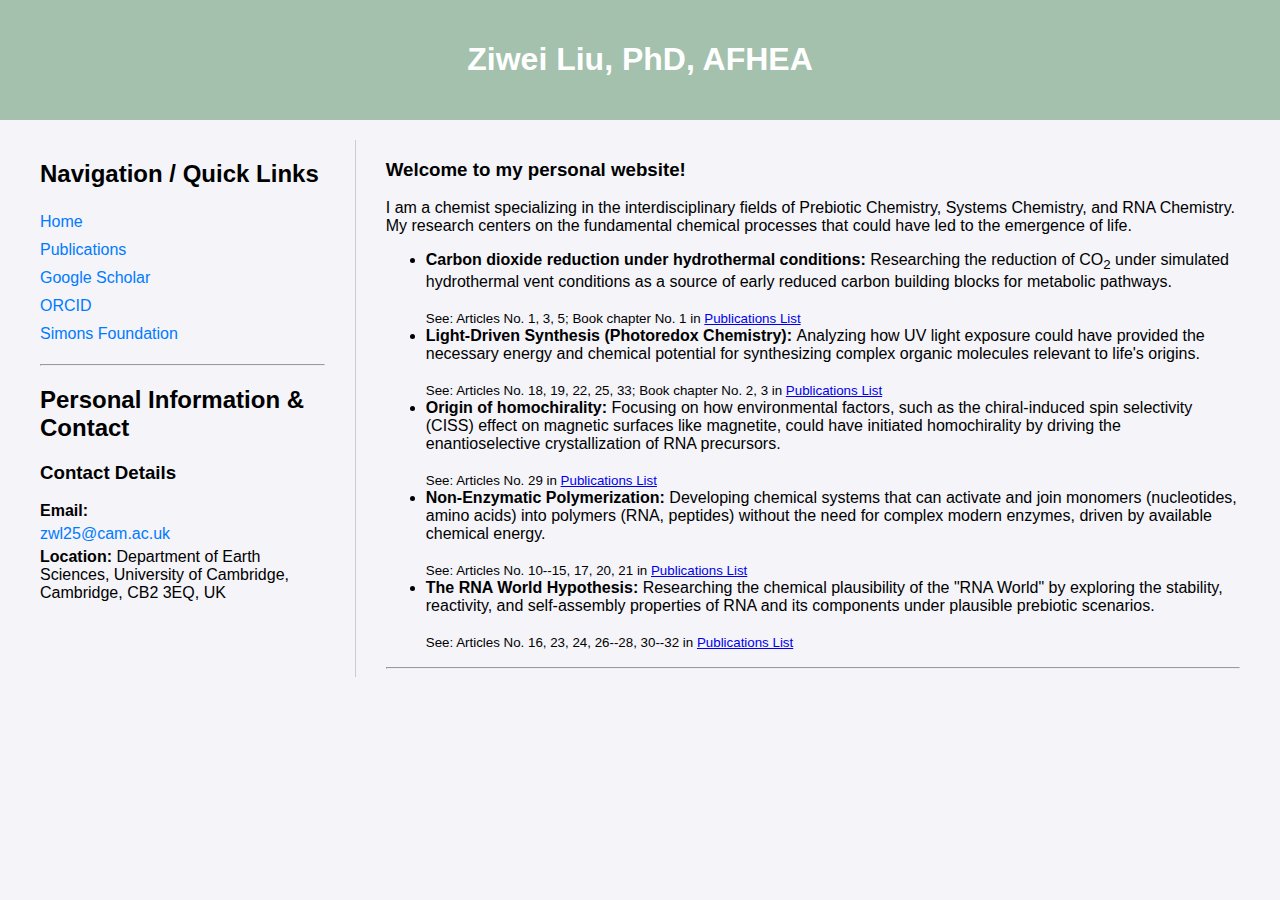
<file: index.html>
<!DOCTYPE html>
<html lang="en">
<head>
    <!-- Google tag (gtag.js) -->
    <script async src="https://www.googletagmanager.com/gtag/js?id=G-E661B84JVL"></script>
    <script>
    window.dataLayer = window.dataLayer || [];
    function gtag(){dataLayer.push(arguments);}
    gtag('js', new Date());

    gtag('config', 'G-E661B84JVL');
    </script>
    <div id="head-placeholder"></div>
</head>
<body>
    <div id="header-placeholder"></div>

    <div class="main-wrapper">
    
        <div class="sidebar">

            <div id="sidebar-placeholder"></div>
            
        </div>
    

        <div class="content">

            <!-- <h2>Main Content Section</h2> -->

            <h3>Welcome to my personal website!</h3>
            <p>
                I am a chemist specializing in the interdisciplinary fields of Prebiotic Chemistry, Systems Chemistry, and RNA Chemistry. My research centers on the fundamental chemical processes that could have led to the emergence of life. 
            </p>
            <ul class="about-me-list">
                <li>
                    <strong>Carbon dioxide reduction under hydrothermal conditions: </strong>Researching the reduction of CO<sub>2</sub> under simulated hydrothermal vent conditions as a source of early reduced carbon building blocks for metabolic pathways.
                    <br>
                    <br>
                    <small>
                        See: Articles No. 1, 3, 5; Book chapter No. 1 in <a href="/layouts/publications.html">Publications List</a>
                    </small>
                </li>
                <li>
                    <strong>Light-Driven Synthesis (Photoredox Chemistry): </strong>Analyzing how UV light exposure could have provided the necessary energy and chemical potential for synthesizing complex organic molecules relevant to life's origins.
                    <br>
                    <br>
                    <small>
                        See: Articles No. 18, 19, 22, 25, 33; Book chapter No. 2, 3 in <a href="/layouts/publications.html">Publications List</a>
                    </small>
                </li>
                <li>
                    <strong>Origin of homochirality:</strong> Focusing on how environmental factors, such as the chiral-induced spin selectivity (CISS) effect on magnetic surfaces like magnetite, could have initiated homochirality by driving the enantioselective crystallization of RNA precursors.
                    <br>
                    <br>
                    <small>
                        See: Articles No. 29 in <a href="/layouts/publications.html">Publications List</a>
                    </small>
                </li>
                <li>
                    <strong>Non-Enzymatic Polymerization:</strong> Developing chemical systems that can activate and join monomers (nucleotides, amino acids) into polymers (RNA, peptides) without the need for complex modern enzymes, driven by available chemical energy.
                    <br>
                    <br>
                    <small>
                        See: Articles No. 10--15, 17, 20, 21 in <a href="/layouts/publications.html">Publications List</a>
                    </small>
                </li>
                <li>
                    <strong>The RNA World Hypothesis: </strong>Researching the chemical plausibility of the "RNA World" by exploring the stability, reactivity, and self-assembly properties of RNA and its components under plausible prebiotic scenarios.
                    <br>
                    <br>
                    <small>
                        See: Articles No. 16, 23, 24, 26--28, 30--32 in <a href="/layouts/publications.html">Publications List</a>
                    </small>
                </li>
            </ul>

            <!-- <p>I am a passionate <strong>[Your Field]</strong> specialist with over <strong>[Number]</strong> years of experience in <strong>[Key Skill 1]</strong> and <strong>[Key Skill 2]</strong>. I enjoy building efficient solutions and contributing to open-source projects.</p> -->

            <!-- <h3>Core Skills</h3>
            <table>
                <thead>
                    <tr>
                        <th>Category</th>
                        <th>Skills</th>
                    </tr>
                </thead>
                <tbody>
                    <tr>
                        <td><strong>Programming</strong></td>
                        <td>Python, JavaScript, Java, C++</td>
                    </tr>
                    <tr>
                        <td><strong>Web Development</strong></td>
                        <td>HTML5, CSS3, React, Node.js</td>
                    </tr>
                    <tr>
                        <td><strong>Databases</strong></td>
                        <td>SQL, MongoDB, PostgreSQL</td>
                    </tr>
                    <tr>
                        <td><strong>Tools</strong></td>
                        <td>Git, Docker, VS Code, Azure/AWS</td>
                    </tr>
                </tbody>
            </table> -->

            <hr>
            <div id="footnote-placeholder"></div>
        </div>
        
    </div>
<script src="/layouts/loader.js"></script>
</body>
</html>
</file>
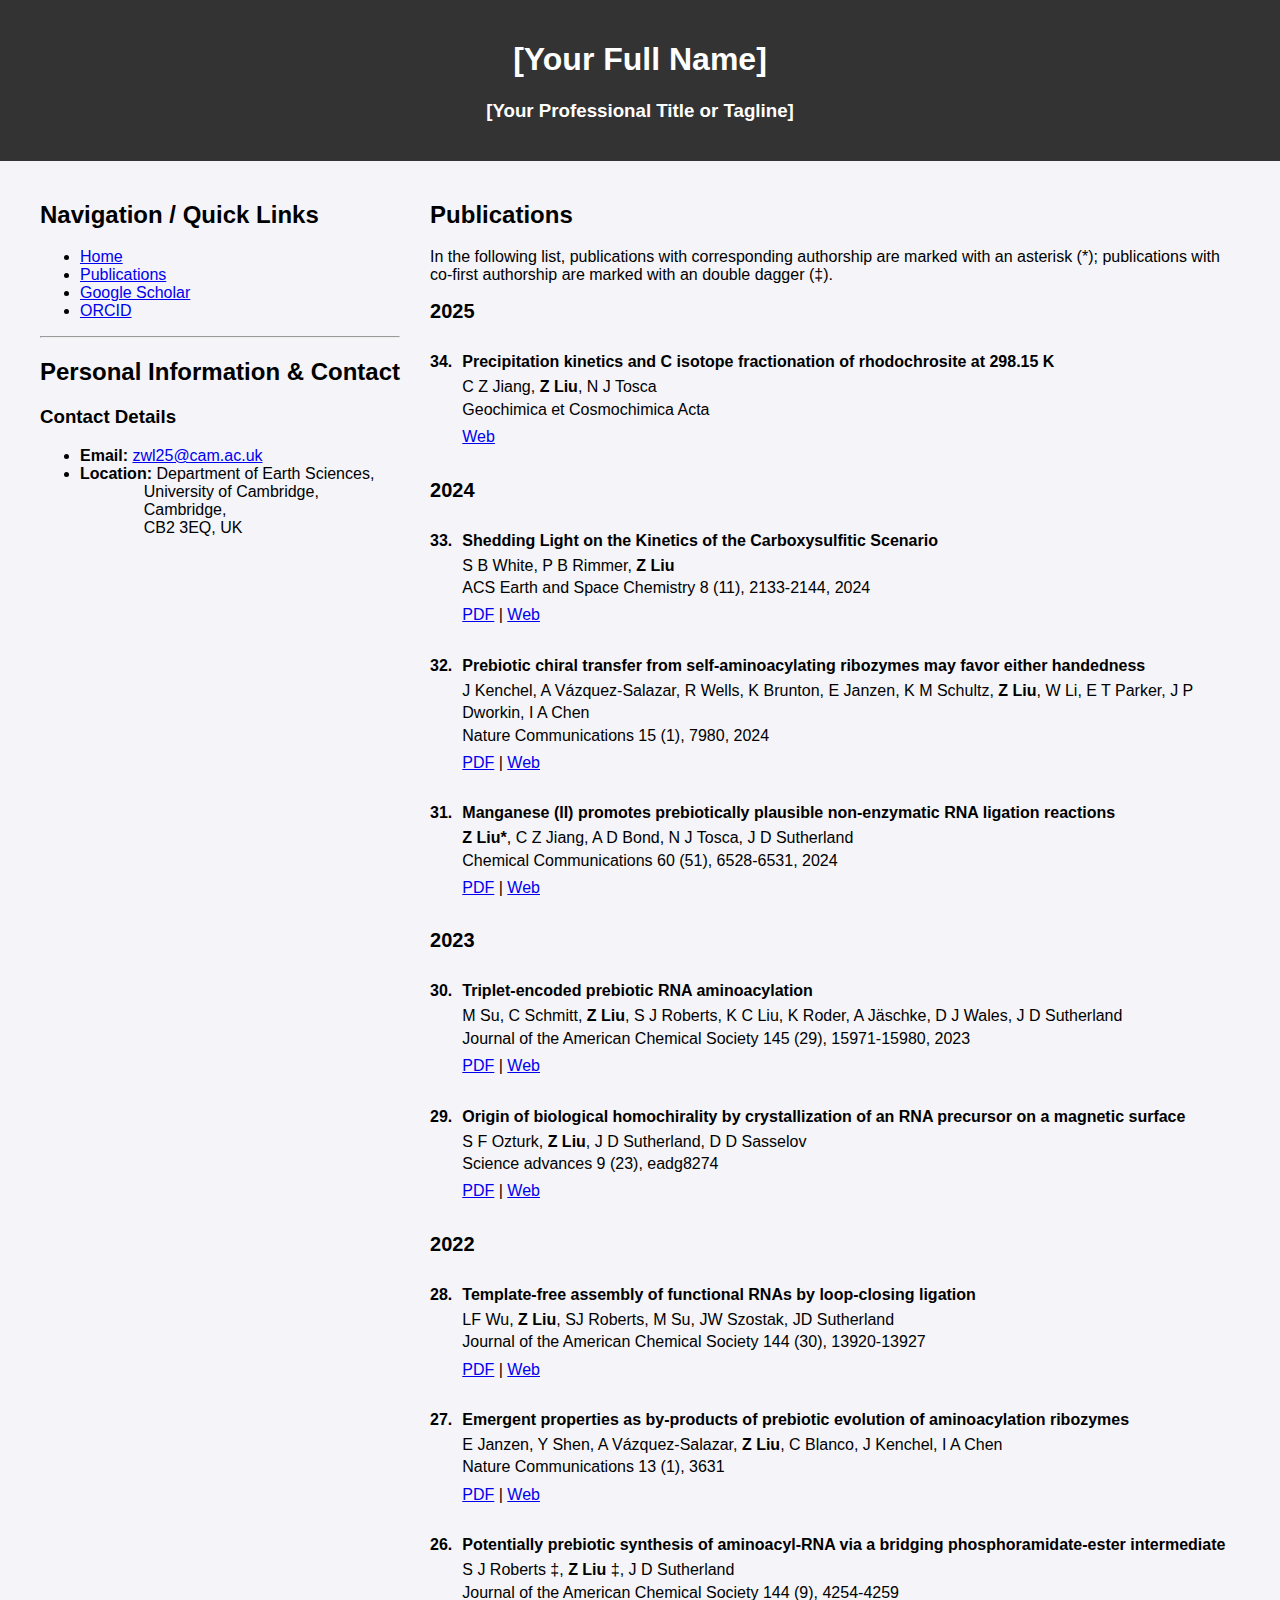
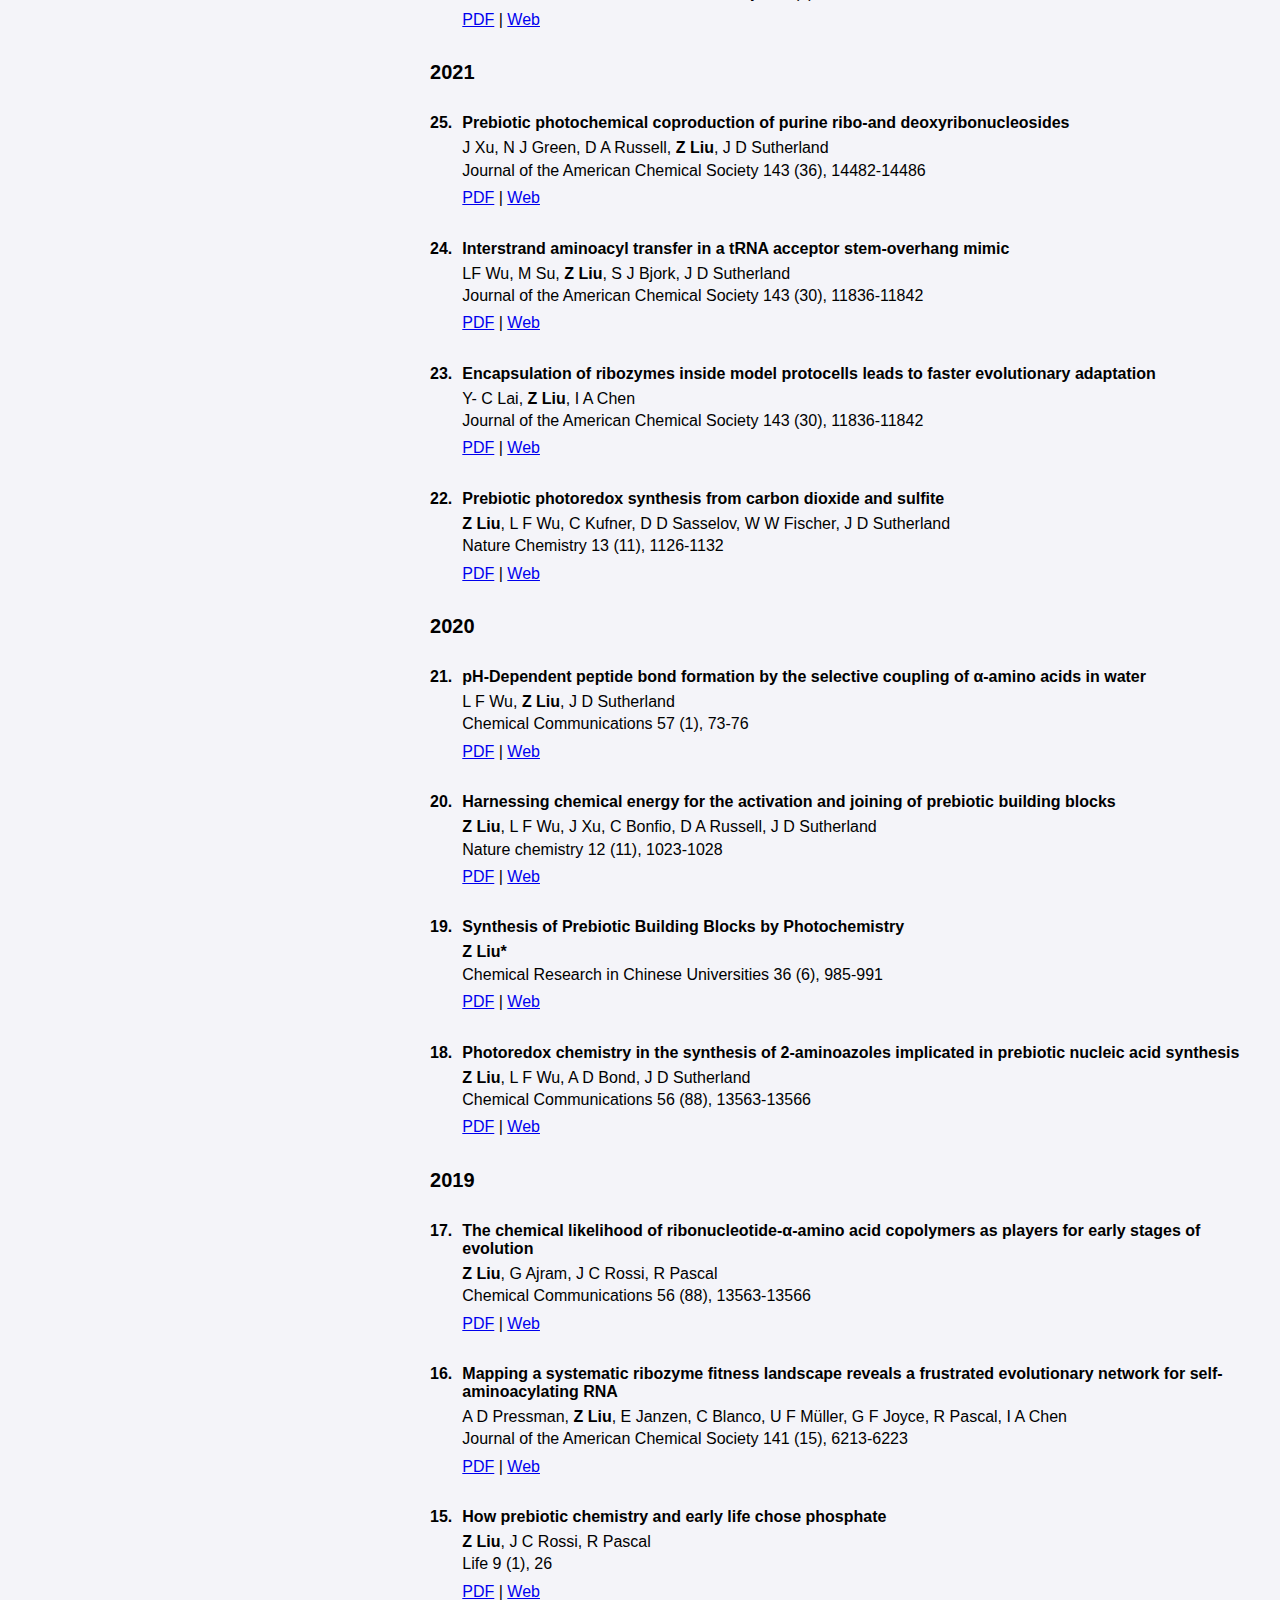
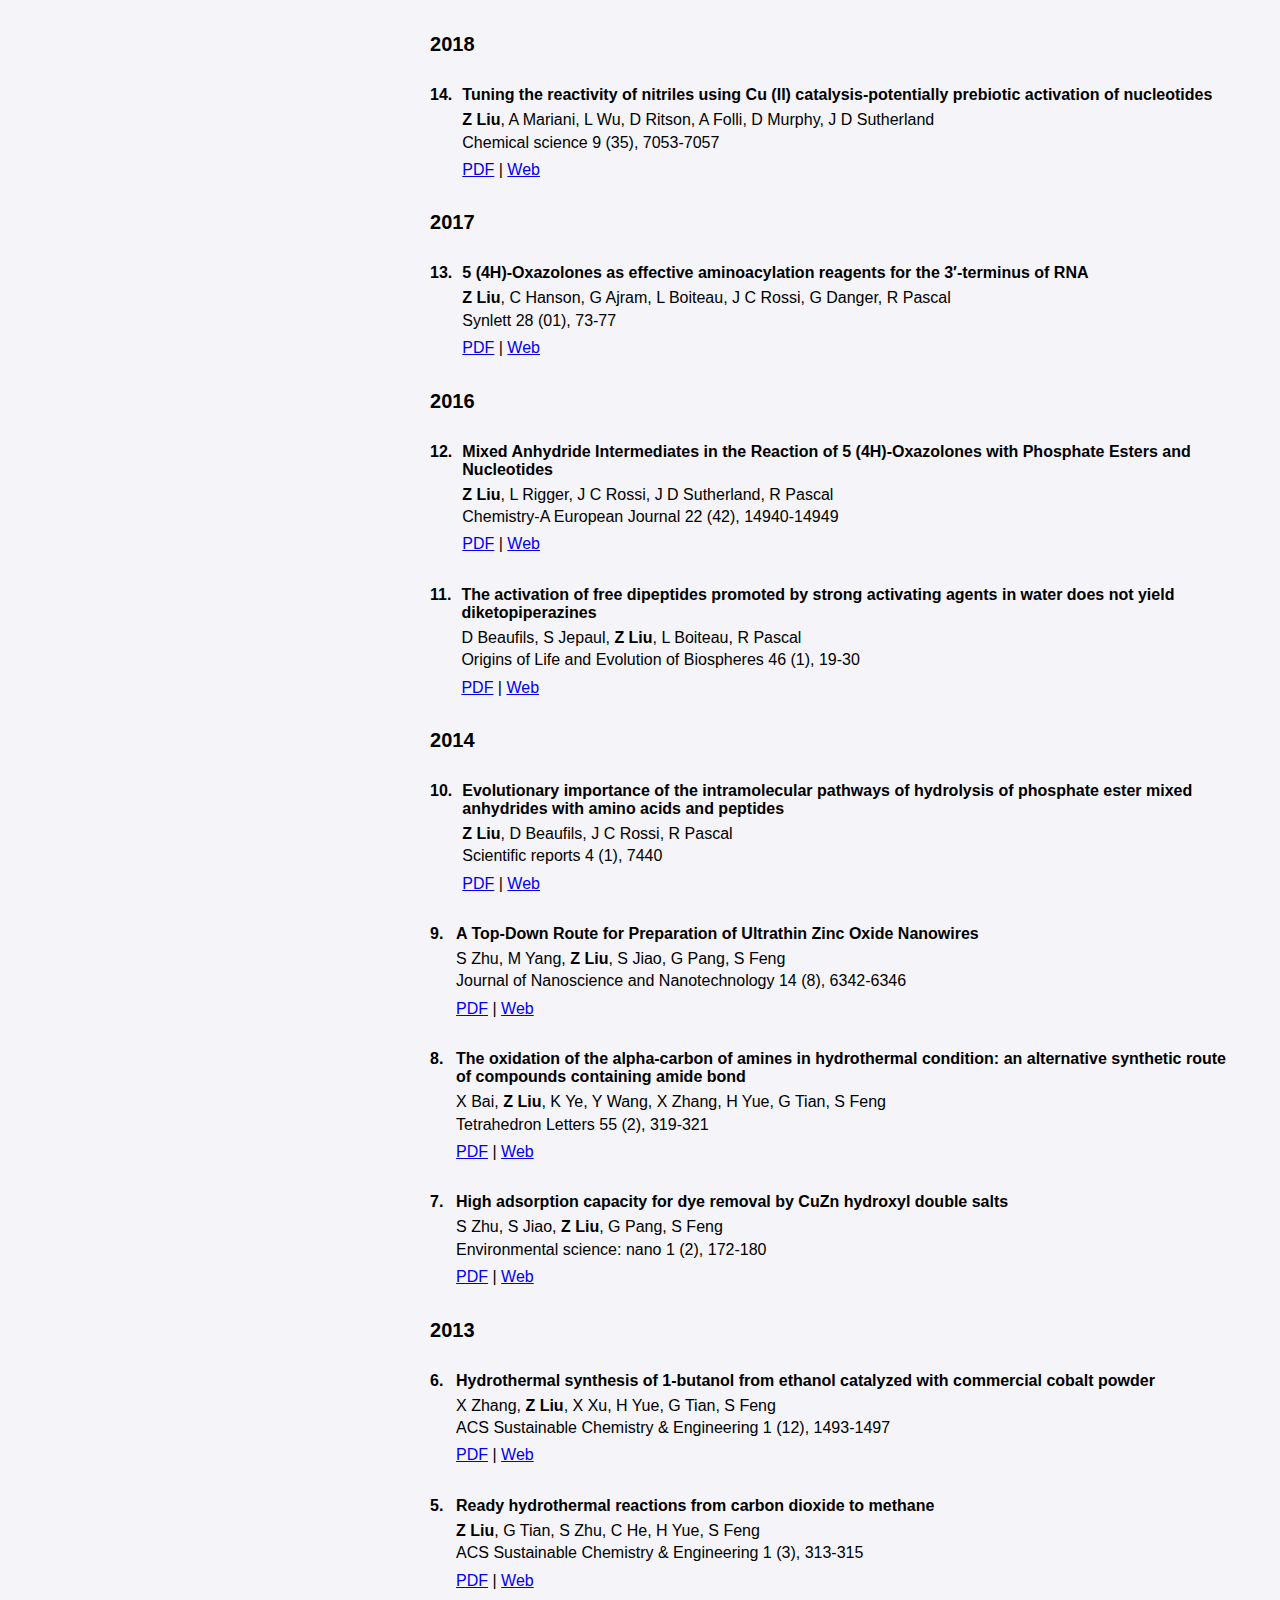
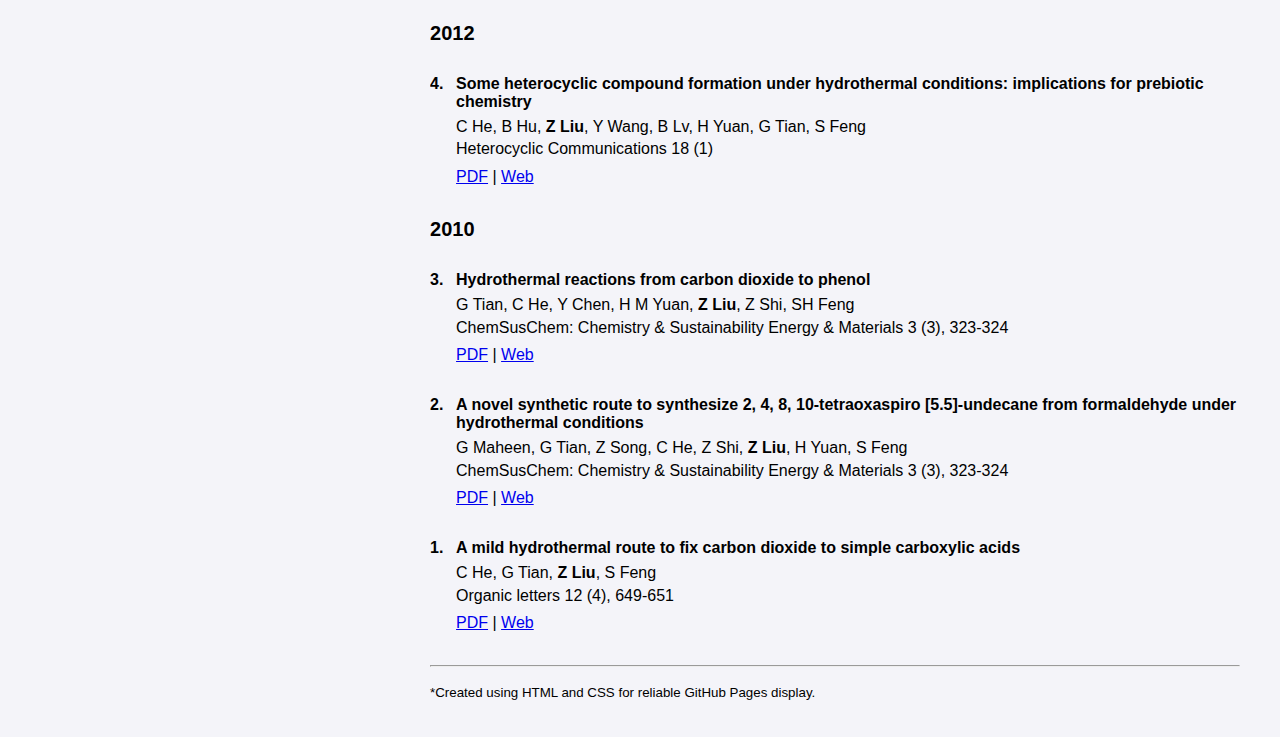
<file: publications.html>
<!DOCTYPE html>
<html lang="en">
<head>
    <meta charset="UTF-8">
    <meta name="viewport" content="width=device-width, initial-scale=1.0">
    <title>[Your Full Name] - Personal Portfolio</title>
    <link rel="stylesheet" href="styles.css">
    
</head>
<body>
    <div id="header-placeholder"></div>

    <div class="main-wrapper">

    <div id="sidebar-placeholder"></div>
    
        
        <div class="content">

            <h2>Publications</h2>
<p>In the following list, publications with corresponding authorship are marked with an asterisk (*); publications with co-first authorship are marked with an double dagger (&Dagger;).</p>
<style>
.aligned-list {
    list-style: none;
    padding-left: 0; 
}

.aligned-list li {
    display: flex; 
    align-items: flex-start;
    margin-bottom: 25px; 
    list-style-type: none;
    overflow: hidden; 
    position: relative; 
}

.list-number {
    font-weight: bold;
    margin-right: 10px; 
    flex-shrink: 0; 
    min-width: 1em; 
}

.publication-content {
    flex: 1;
    min-width: 0; 
}

.publication-content .title {
    font-weight: bold;
    display: block; 
    margin-bottom: 5px;
}

.publication-content .details {
    display: block;
    margin-bottom: 5px;
    line-height: 1.4; 
}

.year-separator {
    font-size: 20px; /* Example: 24 pixels */
    font-weight: bold; /* Optional: Make it stand out more */
    margin-top: 0.5em; /* Add space above the year */
    margin-bottom: 1.5em; /* Add space below the year */
}
</style>


<ul class="aligned-list" id="publication-list">
    <div class="year-separator">2025</div>
    <li>
        <span class="list-number"></span>
        <div class="publication-content">
            <span class="title">Precipitation kinetics and C isotope fractionation of rhodochrosite at 298.15 K</span>
            <span class="details">C Z Jiang, <strong>Z Liu</strong>, N J Tosca
            <br>Geochimica et Cosmochimica Acta</span>
            <span class="details">
                <!-- <a href="./publications/2024 White et al ACS Earth Space Chem.pdf">PDF</a> |  -->
                <a href="https://www.sciencedirect.com/science/article/pii/S0016703725006738">Web</a>
            </span>
        </div>
    </li>
    <div class="year-separator">2024</div>
    <li>
        <span class="list-number"></span>
        <div class="publication-content">
            <span class="title">Shedding Light on the Kinetics of the Carboxysulfitic Scenario</span>
            <span class="details">S B White, P B Rimmer, <strong>Z Liu</strong>
            <br>ACS Earth and Space Chemistry 8 (11), 2133-2144, 2024</span>
            <span class="details">
                <a href="./publications/2024 White et al ACS Earth Space Chem.pdf">PDF</a> | 
                <a href="https://pubs.acs.org/doi/full/10.1021/acsearthspacechem.4c00083">Web</a>
            </span>
        </div>
    </li>

    <li>
        <span class="list-number"></span>
        <div class="publication-content">
            <span class="title">Prebiotic chiral transfer from self-aminoacylating ribozymes may favor either handedness</span>
            <span class="details">J Kenchel, A Vázquez-Salazar, R Wells, K Brunton, E Janzen, K M Schultz, <strong>Z Liu</strong>, W Li, E T Parker, J P Dworkin, I A Chen
            <br>Nature Communications 15 (1), 7980, 2024</span>
            <span class="details">
                <a href="./publications/2024 Kenchel et al Nat Commun.pdf">PDF</a> | 
                <a href="https://www.nature.com/articles/s41467-024-52362-x">Web</a>
            </span>
        </div>
    </li>

    <li>
        <span class="list-number"></span>
        <div class="publication-content">
            <span class="title">Manganese (II) promotes prebiotically plausible non-enzymatic RNA ligation reactions</span>
            <span class="details"><strong>Z Liu*</strong>, C Z Jiang, A D Bond, N J Tosca, J D Sutherland
            <br>Chemical Communications 60 (51), 6528-6531, 2024</span>
            <span class="details">
                <a href="./publications/2024 ChemCommun.pdf">PDF</a> | 
                <a href="https://pubs.rsc.org/en/content/articlelanding/2024/cc/d4cc01086h">Web</a>
            </span>
        </div>
    </li>
    <div class="year-separator">2023</div>

    <li>
        <span class="list-number"></span>
        <div class="publication-content">
            <span class="title">Triplet-encoded prebiotic RNA aminoacylation</span>
            <span class="details">M Su, C Schmitt, <strong>Z Liu</strong>, S J Roberts, K C Liu, K Roder, A Jäschke, D J Wales, J D Sutherland
            <br>Journal of the American Chemical Society 145 (29), 15971-15980, 2023</span>
            <span class="details">
                <a href="./publications/2023 Su et al JACS.pdf">PDF</a> | 
                <a href="https://pubs.acs.org/doi/full/10.1021/jacs.3c03931">Web</a>
            </span>
        </div>
    </li>
    <li>
        <span class="list-number"></span>
        <div class="publication-content">
            <span class="title">Origin of biological homochirality by crystallization of an RNA precursor on a magnetic surface</span>
            <span class="details">S F Ozturk, <strong>Z Liu</strong>, J D Sutherland, D D Sasselov
            <br>Science advances 9 (23), eadg8274</span>
            <span class="details">
                <a href="./publications/2023 Ozturk et al Sci Adv.pdf">PDF</a> | 
                <a href="https://www.science.org/doi/full/10.1126/sciadv.adg8274">Web</a>
            </span>
        </div>
    </li>
    <div class="year-separator">2022</div>

    <li>
        <span class="list-number"></span>
        <div class="publication-content">
            <span class="title">Template-free assembly of functional RNAs by loop-closing ligation</span>
            <span class="details">LF Wu, <strong>Z Liu</strong>, SJ Roberts, M Su, JW Szostak, JD Sutherland
            <br>Journal of the American Chemical Society 144 (30), 13920-13927</span>
            <span class="details">
                <a href="./publications/2022 Wu et al JACS.pdf">PDF</a> | 
                <a href="https://pubs.acs.org/doi/full/10.1021/jacs.2c05601">Web</a>
            </span>
        </div>
    </li>
    <li>
        <span class="list-number"></span>
        <div class="publication-content">
            <span class="title">Emergent properties as by-products of prebiotic evolution of aminoacylation ribozymes</span>
            <span class="details">E Janzen, Y Shen, A Vázquez-Salazar, <strong>Z Liu</strong>, C Blanco, J Kenchel, I A Chen
            <br>Nature Communications 13 (1), 3631</span>
            <span class="details">
                <a href="./publications/2022 Janzen et al Nat Commun">PDF</a> | 
                <a href="https://www.nature.com/articles/s41467-022-31387-0">Web</a>
            </span>
        </div>
    </li>
    <li>
        <span class="list-number"></span>
        <div class="publication-content">
            <span class="title">Potentially prebiotic synthesis of aminoacyl-RNA via a bridging phosphoramidate-ester intermediate</span>
            <span class="details">S J Roberts &Dagger;, <strong>Z Liu</strong> &Dagger;, J D Sutherland 
            <br>Journal of the American Chemical Society 144 (9), 4254-4259</span>
            <span class="details">
                <a href="./publications/2022 JACS.pdf">PDF</a> | 
                <a href="https://pubs.acs.org/doi/full/10.1021/jacs.2c00772">Web</a>
            </span>
        </div>
    </li>
    <div class="year-separator">2021</div>

    <li>
        <span class="list-number"></span>
        <div class="publication-content">
            <span class="title">Prebiotic photochemical coproduction of purine ribo-and deoxyribonucleosides</span>
            <span class="details">J Xu, N J Green, D A Russell, <strong>Z Liu</strong>, J D Sutherland 
            <br>Journal of the American Chemical Society 143 (36), 14482-14486</span>
            <span class="details">
                <a href="./publications/2021 Xu et al JACS.pdf">PDF</a> | 
                <a href="https://pubs.acs.org/doi/full/10.1021/jacs.1c07403">Web</a>
            </span>
        </div>
    </li>
    <li>
        <span class="list-number"></span>
        <div class="publication-content">
            <span class="title">Interstrand aminoacyl transfer in a tRNA acceptor stem-overhang mimic</span>
            <span class="details">LF Wu, M Su, <strong>Z Liu</strong>, S J Bjork, J D Sutherland 
            <br>Journal of the American Chemical Society 143 (30), 11836-11842</span>
            <span class="details">
                <a href="./publications/2021 Wu et al JACS.pdf">PDF</a> | 
                <a href="https://pubs.acs.org/doi/full/10.1021/jacs.1c05746">Web</a>
            </span>
        </div>
    </li>
    <li>
        <span class="list-number"></span>
        <div class="publication-content">
            <span class="title">Encapsulation of ribozymes inside model protocells leads to faster evolutionary adaptation</span>
            <span class="details">Y- C Lai, <strong>Z Liu</strong>, I A Chen 
            <br>Journal of the American Chemical Society 143 (30), 11836-11842</span>
            <span class="details">
                <a href="./publications/2021 Lai et al PNAS.pdf">PDF</a> | 
                <a href="https://www.pnas.org/doi/abs/10.1073/pnas.2025054118">Web</a>
            </span>
        </div>
    </li>
    <li>
        <span class="list-number"></span>
        <div class="publication-content">
            <span class="title">Prebiotic photoredox synthesis from carbon dioxide and sulfite</span>
            <span class="details"><strong>Z Liu</strong>, L F Wu, C Kufner, D D Sasselov, W W Fischer, J D Sutherland 
            <br>Nature Chemistry 13 (11), 1126-1132</span>
            <span class="details">
                <a href="./publications/2021 Nat Chem.pdf">PDF</a> | 
                <a href="https://www.nature.com/articles/s41557-021-00789-w">Web</a>
            </span>
        </div>
    </li>
    <div class="year-separator">2020</div>

    <li>
        <span class="list-number"></span>
        <div class="publication-content">
            <span class="title">pH-Dependent peptide bond formation by the selective coupling of &alpha;-amino acids in water</span>
            <span class="details">L F Wu, <strong>Z Liu</strong>, J D Sutherland 
            <br>Chemical Communications 57 (1), 73-76</span>
            <span class="details">
                <a href="./publications/2021 Wu et al ChemCommun.pdf">PDF</a> | 
                <a href="https://pubs.rsc.org/en/content/articlelanding/2021/cc/d0cc06042a">Web</a>
            </span>
        </div>
    </li>
    <li>
        <span class="list-number"></span>
        <div class="publication-content">
            <span class="title">Harnessing chemical energy for the activation and joining of prebiotic building blocks</span>
            <span class="details"><strong>Z Liu</strong>, L F Wu, J Xu, C Bonfio, D A Russell, J D Sutherland
            <br>Nature chemistry 12 (11), 1023-1028</span>
            <span class="details">
                <a href="./publications/2020 Nat Chem.pdf">PDF</a> | 
                <a href="https://www.nature.com/articles/s41557-020-00564-3">Web</a>
            </span>
        </div>
    </li>
    <li>
        <span class="list-number"></span>
        <div class="publication-content">
            <span class="title">Synthesis of Prebiotic Building Blocks by Photochemistry</span>
            <span class="details"><strong>Z Liu*</strong>
            <br>Chemical Research in Chinese Universities 36 (6), 985-991</span>
            <span class="details">
                <a href="./publications/2020 CRCU.pdf">PDF</a> | 
                <a href="https://link.springer.com/article/10.1007/s40242-020-0289-6">Web</a>
            </span>
        </div>
    </li>
    <li>
        <span class="list-number"></span>
        <div class="publication-content">
            <span class="title">Photoredox chemistry in the synthesis of 2-aminoazoles implicated in prebiotic nucleic acid synthesis</span>
            <span class="details"><strong>Z Liu</strong>, L F Wu, A D Bond, J D Sutherland
            <br>Chemical Communications 56 (88), 13563-13566</span>
            <span class="details">
                <a href="./publications/2020 Chem Commun.pdf">PDF</a> | 
                <a href="https://pubs.rsc.org/en/content/articlelanding/2020/cc/d0cc05752e">Web</a>
            </span>
        </div>
    </li>
    <div class="year-separator">2019</div>

    <li>
        <span class="list-number"></span>
        <div class="publication-content">
            <span class="title">The chemical likelihood of ribonucleotide-&alpha;-amino acid copolymers as players for early stages of evolution</span>
            <span class="details"><strong>Z Liu</strong>, G Ajram, J C Rossi, R Pascal
            <br>Chemical Communications 56 (88), 13563-13566</span>
            <span class="details">
                <a href="./publications/2020 Chem Commun.pdf">PDF</a> | 
                <a href="https://pubs.rsc.org/en/content/articlelanding/2020/cc/d0cc05752e">Web</a>
            </span>
        </div>
    </li>
    <li>
        <span class="list-number"></span>
        <div class="publication-content">
            <span class="title">Mapping a systematic ribozyme fitness landscape reveals a frustrated evolutionary network for self-aminoacylating RNA</span>
            <span class="details">A D Pressman, <strong>Z Liu</strong>, E Janzen, C Blanco, U F Müller, G F Joyce, R Pascal, I A Chen
            <br>Journal of the American Chemical Society 141 (15), 6213-6223</span>
            <span class="details">
                <a href="./publications/2019 Pressman et al JACS.pdf">PDF</a> | 
                <a href="https://pubs.acs.org/doi/full/10.1021/jacs.8b13298">Web</a>
            </span>
        </div>
    </li>
    <li>
        <span class="list-number"></span>
        <div class="publication-content">
            <span class="title">How prebiotic chemistry and early life chose phosphate</span>
            <span class="details"><strong>Z Liu</strong>, J C Rossi, R Pascal
            <br>Life 9 (1), 26</span>
            <span class="details">
                <a href="./publications/2019 Life-Basel.pdf">PDF</a> | 
                <a href="https://www.mdpi.com/2075-1729/9/1/26">Web</a>
            </span>
        </div>
    </li>
    <div class="year-separator">2018</div>

    <li>
        <span class="list-number"></span>
        <div class="publication-content">
            <span class="title">Tuning the reactivity of nitriles using Cu (II) catalysis-potentially prebiotic activation of nucleotides</span>
            <span class="details"><strong>Z Liu</strong>, A Mariani, L Wu, D Ritson, A Folli, D Murphy, J D Sutherland
            <br>Chemical science 9 (35), 7053-7057</span>
            <span class="details">
                <a href="./publications/2018 Chem Sci.pdf">PDF</a> | 
                <a href="https://pubs.rsc.org/en/content/articlelanding/2018/sc/c8sc02513d">Web</a>
            </span>
        </div>
    </li>
    <div class="year-separator">2017</div>

    <li>
        <span class="list-number"></span>
        <div class="publication-content">
            <span class="title">5 (4H)-Oxazolones as effective aminoacylation reagents for the 3&prime;-terminus of RNA</span>
            <span class="details"><strong>Z Liu</strong>, C Hanson, G Ajram, L Boiteau, J C Rossi, G Danger, R Pascal
            <br>Synlett 28 (01), 73-77</span>
            <span class="details">
                <a href="./publications/2017 Synlett.pdf">PDF</a> | 
                <a href="https://www.thieme-connect.com/products/ejournals/abstract/10.1055/s-0036-1588647">Web</a>
            </span>
        </div>
    </li>
    <div class="year-separator">2016</div>

    <li>
        <span class="list-number"></span>
        <div class="publication-content">
            <span class="title">Mixed Anhydride Intermediates in the Reaction of 5 (4H)-Oxazolones with Phosphate Esters and Nucleotides</span>
            <span class="details"><strong>Z Liu</strong>, L Rigger, J C Rossi, J D Sutherland, R Pascal
            <br>Chemistry-A European Journal 22 (42), 14940-14949</span>
            <span class="details">
                <a href="./publications/2016 Chem Eur J.pdf">PDF</a> | 
                <a href="https://chemistry-europe.onlinelibrary.wiley.com/doi/full/10.1002/chem.201602697">Web</a>
            </span>
        </div>
    </li>
    <li>
        <span class="list-number"></span>
        <div class="publication-content">
            <span class="title">The activation of free dipeptides promoted by strong activating agents in water does not yield diketopiperazines</span>
            <span class="details">D Beaufils, S Jepaul, <strong>Z Liu</strong>, L Boiteau, R Pascal
            <br>Origins of Life and Evolution of Biospheres 46 (1), 19-30</span>
            <span class="details">
                <a href="./publications/2016 Deaufils et al.pdf">PDF</a> | 
                <a href="https://link.springer.com/article/10.1007/s11084-015-9455-0">Web</a>
            </span>
        </div>
    </li>
    <div class="year-separator">2014</div>
    
    <li>
        <span class="list-number"></span>
        <div class="publication-content">
            <span class="title">Evolutionary importance of the intramolecular pathways of hydrolysis of phosphate ester mixed anhydrides with amino acids and peptides</span>
            <span class="details"><strong>Z Liu</strong>, D Beaufils, J C Rossi, R Pascal
            <br>Scientific reports 4 (1), 7440</span>
            <span class="details">
                <a href="./publications/2014 Sci Rep.pdf">PDF</a> | 
                <a href="https://www.nature.com/articles/srep07440">Web</a>
            </span>
        </div>
    </li>
    <li>
        <span class="list-number"></span>
        <div class="publication-content">
            <span class="title">A Top-Down Route for Preparation of Ultrathin Zinc Oxide Nanowires</span>
            <span class="details">S Zhu, M Yang, <strong>Z Liu</strong>, S Jiao, G Pang, S Feng
            <br>Journal of Nanoscience and Nanotechnology 14 (8), 6342-6346</span>
            <span class="details">
                <a href="./publications/2014 Zhu et al JNN.pdf">PDF</a> | 
                <a href="https://www.ingentaconnect.com/contentone/asp/jnn/2014/00000014/00000008/art00141">Web</a>
            </span>
        </div>
    </li>
    <li>
        <span class="list-number"></span>
        <div class="publication-content">
            <span class="title">The oxidation of the alpha-carbon of amines in hydrothermal condition: an alternative synthetic route of compounds containing amide bond</span>
            <span class="details">X Bai, <strong>Z Liu</strong>, K Ye, Y Wang, X Zhang, H Yue, G Tian, S Feng
            <br>Tetrahedron Letters 55 (2), 319-321</span>
            <span class="details">
                <a href="./publications/2014 Bai et al.pdf">PDF</a> | 
                <a href="https://www.sciencedirect.com/science/article/abs/pii/S0040403913019412">Web</a>
            </span>
        </div>
    </li>
    <li>
        <span class="list-number"></span>
        <div class="publication-content">
            <span class="title">High adsorption capacity for dye removal by CuZn hydroxyl double salts</span>
            <span class="details">S Zhu, S Jiao, <strong>Z Liu</strong>, G Pang, S Feng
            <br>Environmental science: nano 1 (2), 172-180</span>
            <span class="details">
                <a href="./publications/2014 Zhu et al  Environ Sci Nano.pdf">PDF</a> | 
                <a href="https://pubs.rsc.org/en/content/articlelanding/2014/en/c3en00078h">Web</a>
            </span>
        </div>
    </li>
    <div class="year-separator">2013</div>
    
    <li>
        <span class="list-number"></span>
        <div class="publication-content">
            <span class="title">Hydrothermal synthesis of 1-butanol from ethanol catalyzed with commercial cobalt powder</span>
            <span class="details">X Zhang, <strong>Z Liu</strong>, X Xu, H Yue, G Tian, S Feng
            <br>ACS Sustainable Chemistry & Engineering 1 (12), 1493-1497</span>
            <span class="details">
                <a href="./publications/2013 Zhang et al.pdf">PDF</a> | 
                <a href="https://pubs.acs.org/doi/abs/10.1021/sc400245s">Web</a>
            </span>
        </div>
    </li>
    <li>
        <span class="list-number"></span>
        <div class="publication-content">
            <span class="title">Ready hydrothermal reactions from carbon dioxide to methane</span>
            <span class="details"><strong>Z Liu</strong>, G Tian, S Zhu, C He, H Yue, S Feng
            <br>ACS Sustainable Chemistry & Engineering 1 (3), 313-315</span>
            <span class="details">
                <a href="./publications/2013 ACS Sus.pdf">PDF</a> | 
                <a href="https://pubs.acs.org/doi/abs/10.1021/sc3001146">Web</a>
            </span>
        </div>
    </li>
    <div class="year-separator">2012</div>
    
    <li>
        <span class="list-number"></span>
        <div class="publication-content">
            <span class="title">Some heterocyclic compound formation under hydrothermal conditions: implications for prebiotic chemistry</span>
            <span class="details">C He, B Hu, <strong>Z Liu</strong>, Y Wang, B Lv, H Yuan, G Tian, S Feng
            <br>Heterocyclic Communications 18 (1)</span>
            <span class="details">
                <a href="./publications/2012 He et al.pdf">PDF</a> | 
                <a href="https://www.degruyterbrill.com/document/doi/10.1515/hc-2011-0054/html?srsltid=AfmBOooTb-30INYATB8ZGsG4I73YgHSgb48scUZnypAt114LfNTqkVHA">Web</a>
            </span>
        </div>
    </li>
    <div class="year-separator">2010</div>
    
    <li>
        <span class="list-number"></span>
        <div class="publication-content">
            <span class="title">Hydrothermal reactions from carbon dioxide to phenol</span>
            <span class="details">G Tian, C He, Y Chen, H M Yuan, <strong>Z Liu</strong>, Z Shi, SH Feng 
            <br>ChemSusChem: Chemistry & Sustainability Energy & Materials 3 (3), 323-324</span>
            <span class="details">
                <a href="./publications/2010 Tian et al.pdf">PDF</a> | 
                <a href="https://chemistry-europe.onlinelibrary.wiley.com/doi/abs/10.1002/cssc.200900274">Web</a>
            </span>
        </div>
    </li>
    
    <li>
        <span class="list-number"></span>
        <div class="publication-content">
            <span class="title">A novel synthetic route to synthesize 2, 4, 8, 10-tetraoxaspiro [5.5]-undecane from formaldehyde under hydrothermal conditions</span>
            <span class="details">G Maheen, G Tian, Z Song, C He, Z Shi, <strong>Z Liu</strong>, H Yuan, S Feng 
            <br>ChemSusChem: Chemistry & Sustainability Energy & Materials 3 (3), 323-324</span>
            <span class="details">
                <a href="./publications/2010 Gull et al.pdf">PDF</a> | 
                <a href="https://onlinelibrary.wiley.com/doi/abs/10.1002/jhet.348">Web</a>
            </span>
        </div>
    </li>
    
    <li>
        <span class="list-number"></span>
        <div class="publication-content">
            <span class="title">A mild hydrothermal route to fix carbon dioxide to simple carboxylic acids</span>
            <span class="details">C He, G Tian, <strong>Z Liu</strong>, S Feng 
            <br>Organic letters 12 (4), 649-651</span>
            <span class="details">
                <a href="./publications/2010 He et al.pdf">PDF</a> | 
                <a href="https://pubs.acs.org/doi/abs/10.1021/ol9025414">Web</a>
            </span>
        </div>
    </li>


</ul>





<script>
    document.addEventListener('DOMContentLoaded', (event) => {
        const listItems = document.querySelectorAll('.aligned-list li');
        const totalItems = listItems.length;

        listItems.forEach((item, index) => {
            const reversedNumber = totalItems - index;

            const numberSpan = item.querySelector('.list-number');

            if (numberSpan) {
                numberSpan.textContent = reversedNumber + '.';
            }
        });
    });
</script>       

            <hr>
            <p><small>*Created using HTML and CSS for reliable GitHub Pages display.</small></p>
        </div>
        
    </div>
<script src="loader.js"></script> 
</body>
</html>
</file>
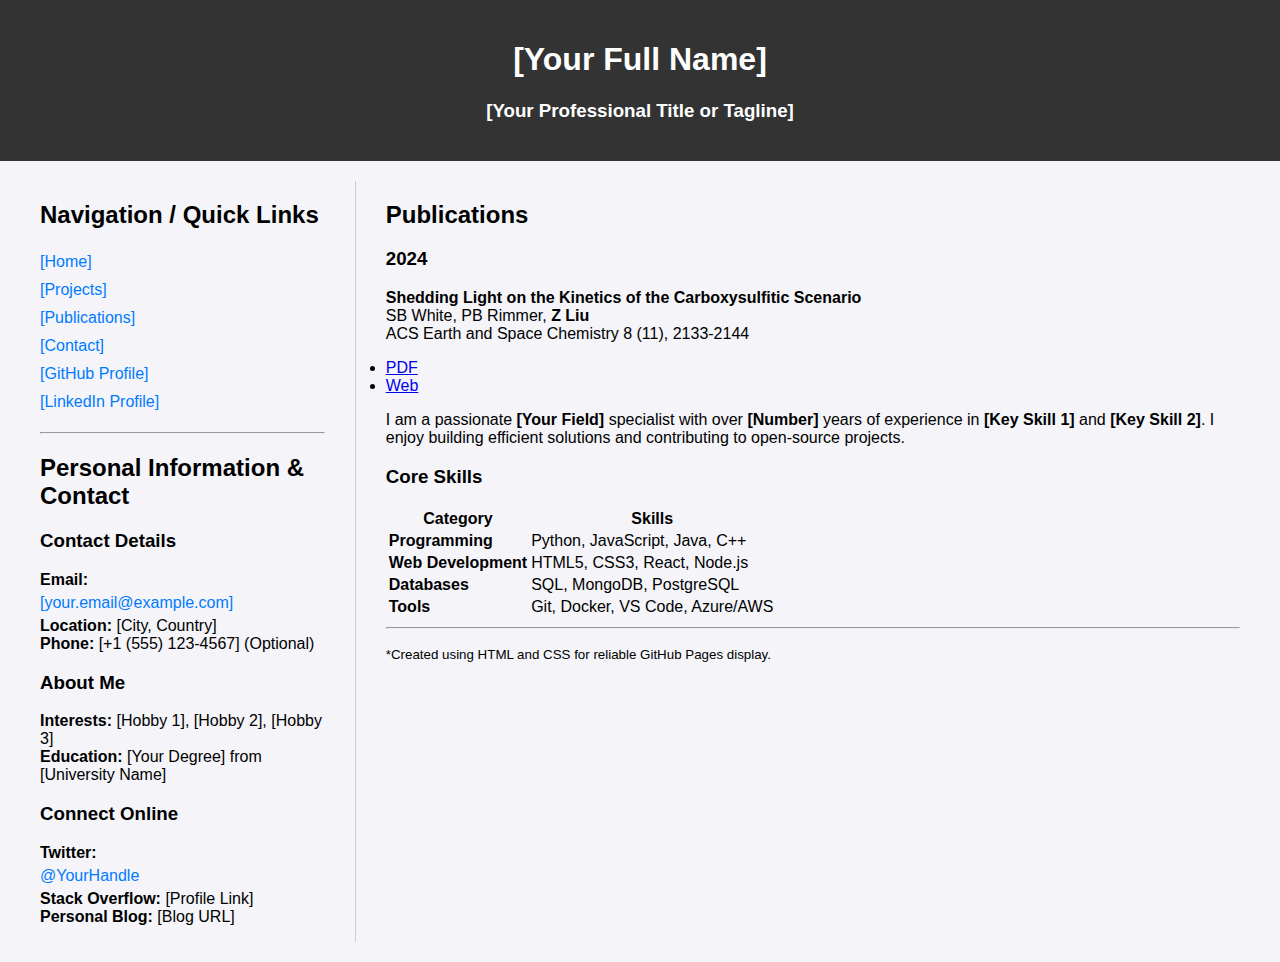
<file: _publications/publications.html>
<!DOCTYPE html>
<html lang="en">
<head>
    <meta charset="UTF-8">
    <meta name="viewport" content="width=device-width, initial-scale=1.0">
    <title>[Your Full Name] - Personal Portfolio</title>
    
    <style>
        body {
            font-family: Arial, sans-serif;
            margin: 0;
            padding: 0;
            background-color: #f4f4f9;
        }
        header {
            background-color: #333;
            color: white;
            padding: 20px;
            text-align: center;
        }
        .main-wrapper {
            display: flex; /* Activate Flexbox */
            max-width: 1200px;
            margin: 20px auto;
            padding: 0 20px;
        }
        .sidebar {
            flex: 1; /* Takes up 1 part of space (e.g., 25%) */
            padding-right: 30px;
            border-right: 1px solid #ccc;
        }
        .content {
            flex: 3; /* Takes up 3 parts of space (e.g., 75%) */
            padding-left: 30px;
        }
        /* Style for navigation list */
        .sidebar ul {
            list-style: none;
            padding: 0;
        }
        .sidebar ul li a {
            text-decoration: none;
            color: #007bff;
            display: block;
            padding: 5px 0;
        }
        /* Responsive design for smaller screens */
        @media (max-width: 768px) {
            .main-wrapper {
                flex-direction: column; /* Stack columns vertically on mobile */
            }
            .sidebar {
                border-right: none;
                border-bottom: 1px solid #ccc;
                padding-bottom: 20px;
                padding-right: 0;
            }
            .content {
                padding-left: 0;
                padding-top: 20px;
            }
        }
    </style>
</head>
<body>

    <header>
        <h1>[Your Full Name]</h1>
        <h3>[Your Professional Title or Tagline]</h3>
    </header>

    <div class="main-wrapper">
        
        <div class="sidebar">
            
            <h2>Navigation / Quick Links</h2>
            <ul>
                <li><a href="./index.html">[Home]</a></li>
                <li><a href="./projects.html">[Projects]</a></li>
                <li><a href="./_publications/publications.html">[Publications]</a></li>
                <li><a href="./contact.html">[Contact]</a></li>
                <li><a href="https://github.com/[your-username]">[GitHub Profile]</a></li>
                <li><a href="https://linkedin.com/in/[your-username]">[LinkedIn Profile]</a></li>
            </ul>

            <hr>

            <h2>Personal Information & Contact</h2>
            
            <h3>Contact Details</h3>
            <ul>
                <li><strong>Email:</strong> <a href="mailto:your.email@example.com">[your.email@example.com]</a></li>
                <li><strong>Location:</strong> [City, Country]</li>
                <li><strong>Phone:</strong> [+1 (555) 123-4567] (Optional)</li>
            </ul>

            <h3>About Me</h3>
            <ul>
                <li><strong>Interests:</strong> [Hobby 1], [Hobby 2], [Hobby 3]</li>
                <li><strong>Education:</strong> [Your Degree] from [University Name]</li>
            </ul>

            <h3>Connect Online</h3>
            <ul>
                <li><strong>Twitter:</strong> <a href="https://twitter.com/YourHandle">@YourHandle</a></li>
                <li><strong>Stack Overflow:</strong> [Profile Link]</li>
                <li><strong>Personal Blog:</strong> [Blog URL]</li>
            </ul>

        </div>
        
        <div class="content">

            <h2>Publications</h2>

            <h3>2024</h3>
            <p><strong>Shedding Light on the Kinetics of the Carboxysulfitic Scenario</strong>
            <br>SB White, PB Rimmer, <strong>Z Liu</strong>
            <br>
            ACS Earth and Space Chemistry 8 (11), 2133-2144
            <br><li><a href="./Ziwei-personal-git.github.io/_publications/2024 White et al ACS Earth Space Chem.pdf">PDF</a></li><li><a href="https://pubs.acs.org/doi/full/10.1021/acsearthspacechem.4c00083">Web</a></li></p>

            <p>I am a passionate <strong>[Your Field]</strong> specialist with over <strong>[Number]</strong> years of experience in <strong>[Key Skill 1]</strong> and <strong>[Key Skill 2]</strong>. I enjoy building efficient solutions and contributing to open-source projects.</p>

            <h3>Core Skills</h3>
            <table>
                <thead>
                    <tr>
                        <th>Category</th>
                        <th>Skills</th>
                    </tr>
                </thead>
                <tbody>
                    <tr>
                        <td><strong>Programming</strong></td>
                        <td>Python, JavaScript, Java, C++</td>
                    </tr>
                    <tr>
                        <td><strong>Web Development</strong></td>
                        <td>HTML5, CSS3, React, Node.js</td>
                    </tr>
                    <tr>
                        <td><strong>Databases</strong></td>
                        <td>SQL, MongoDB, PostgreSQL</td>
                    </tr>
                    <tr>
                        <td><strong>Tools</strong></td>
                        <td>Git, Docker, VS Code, Azure/AWS</td>
                    </tr>
                </tbody>
            </table>

            <hr>
            <p><small>*Created using HTML and CSS for reliable GitHub Pages display.</small></p>
        </div>
        
    </div>

</body>
</html>
</file>
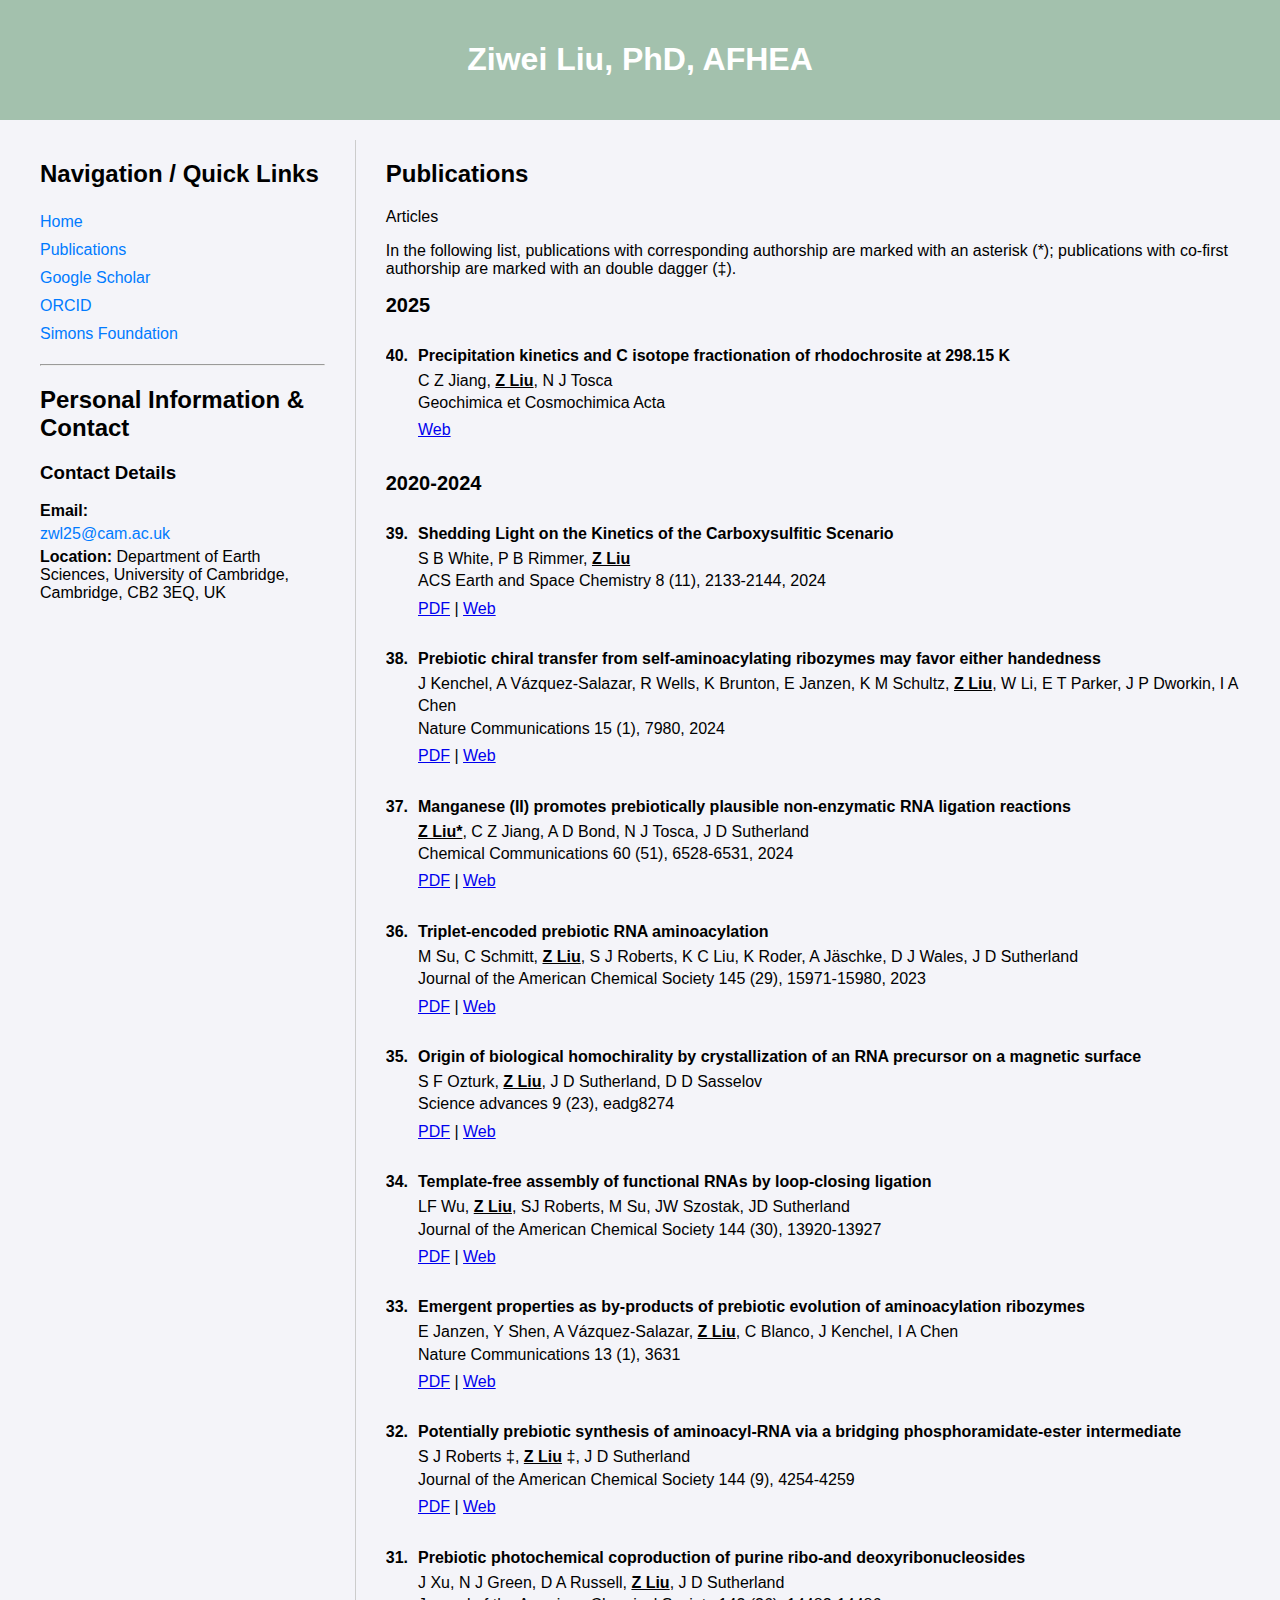
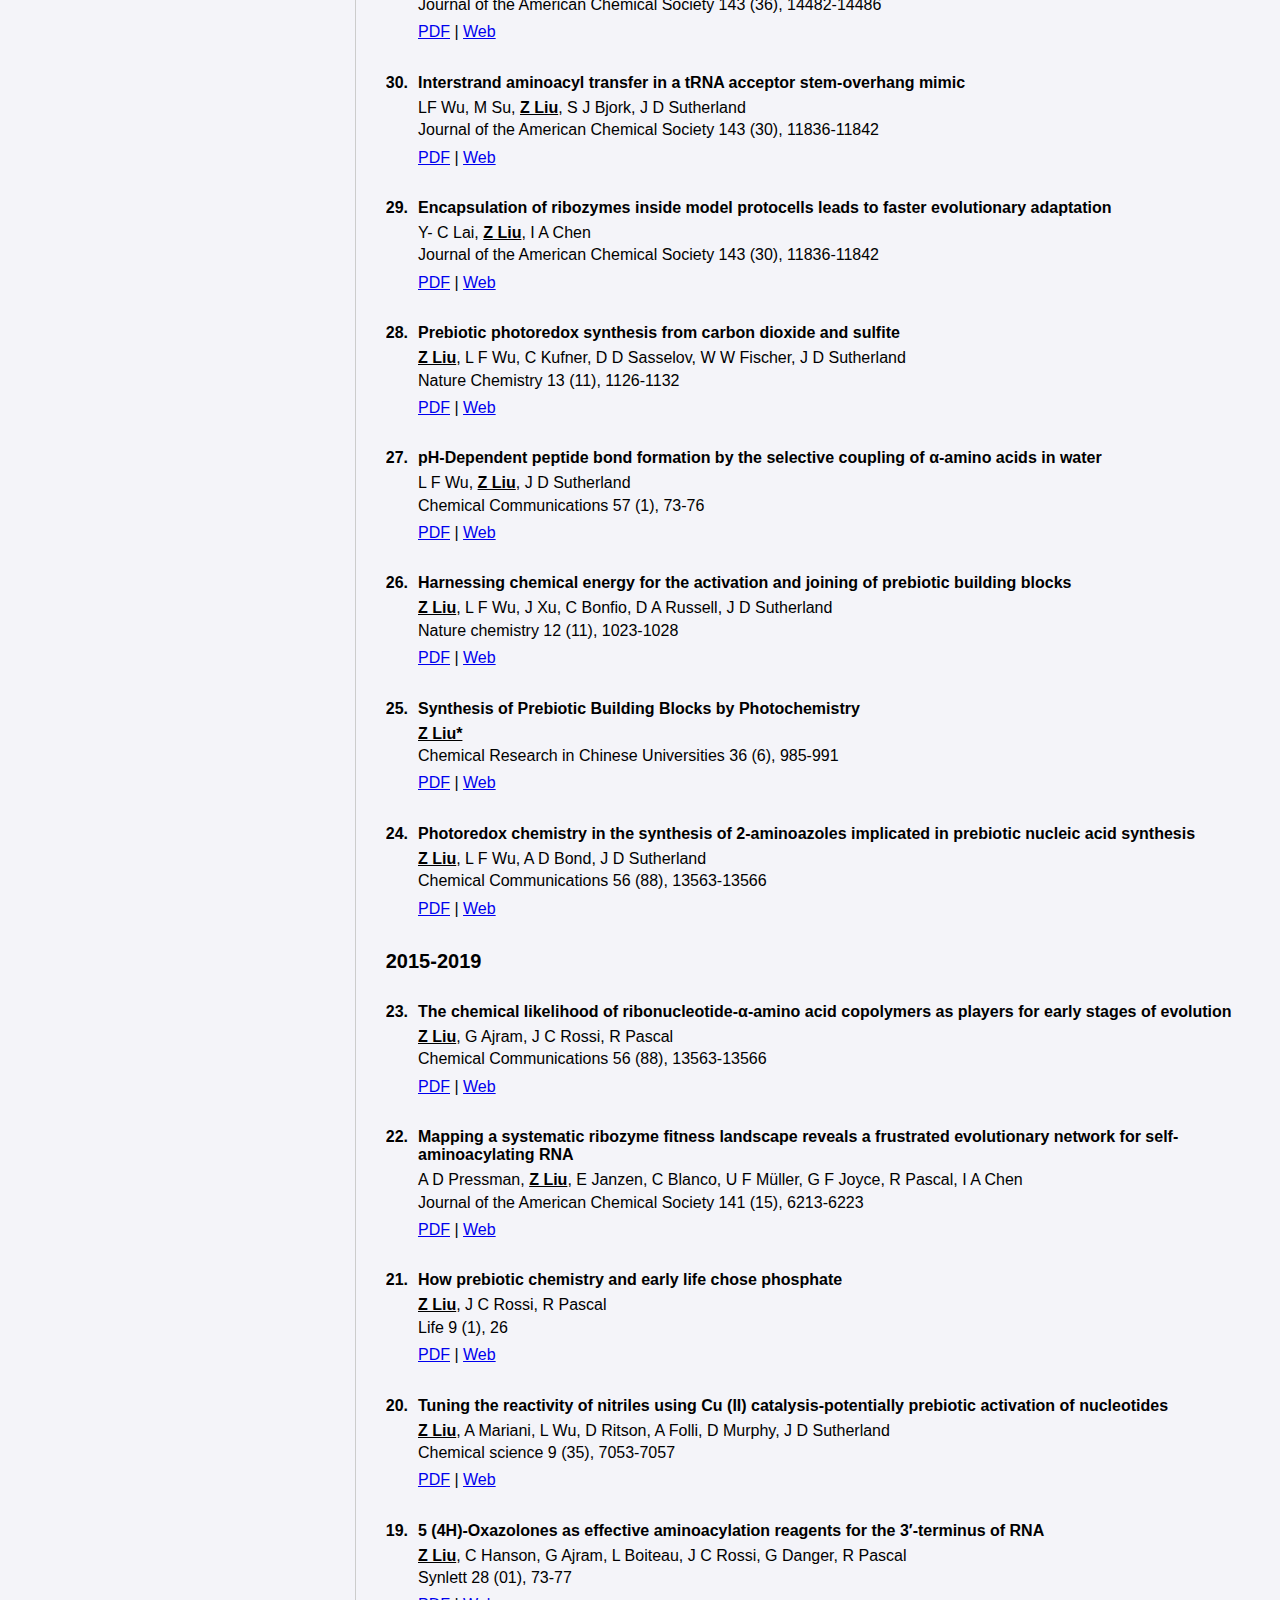
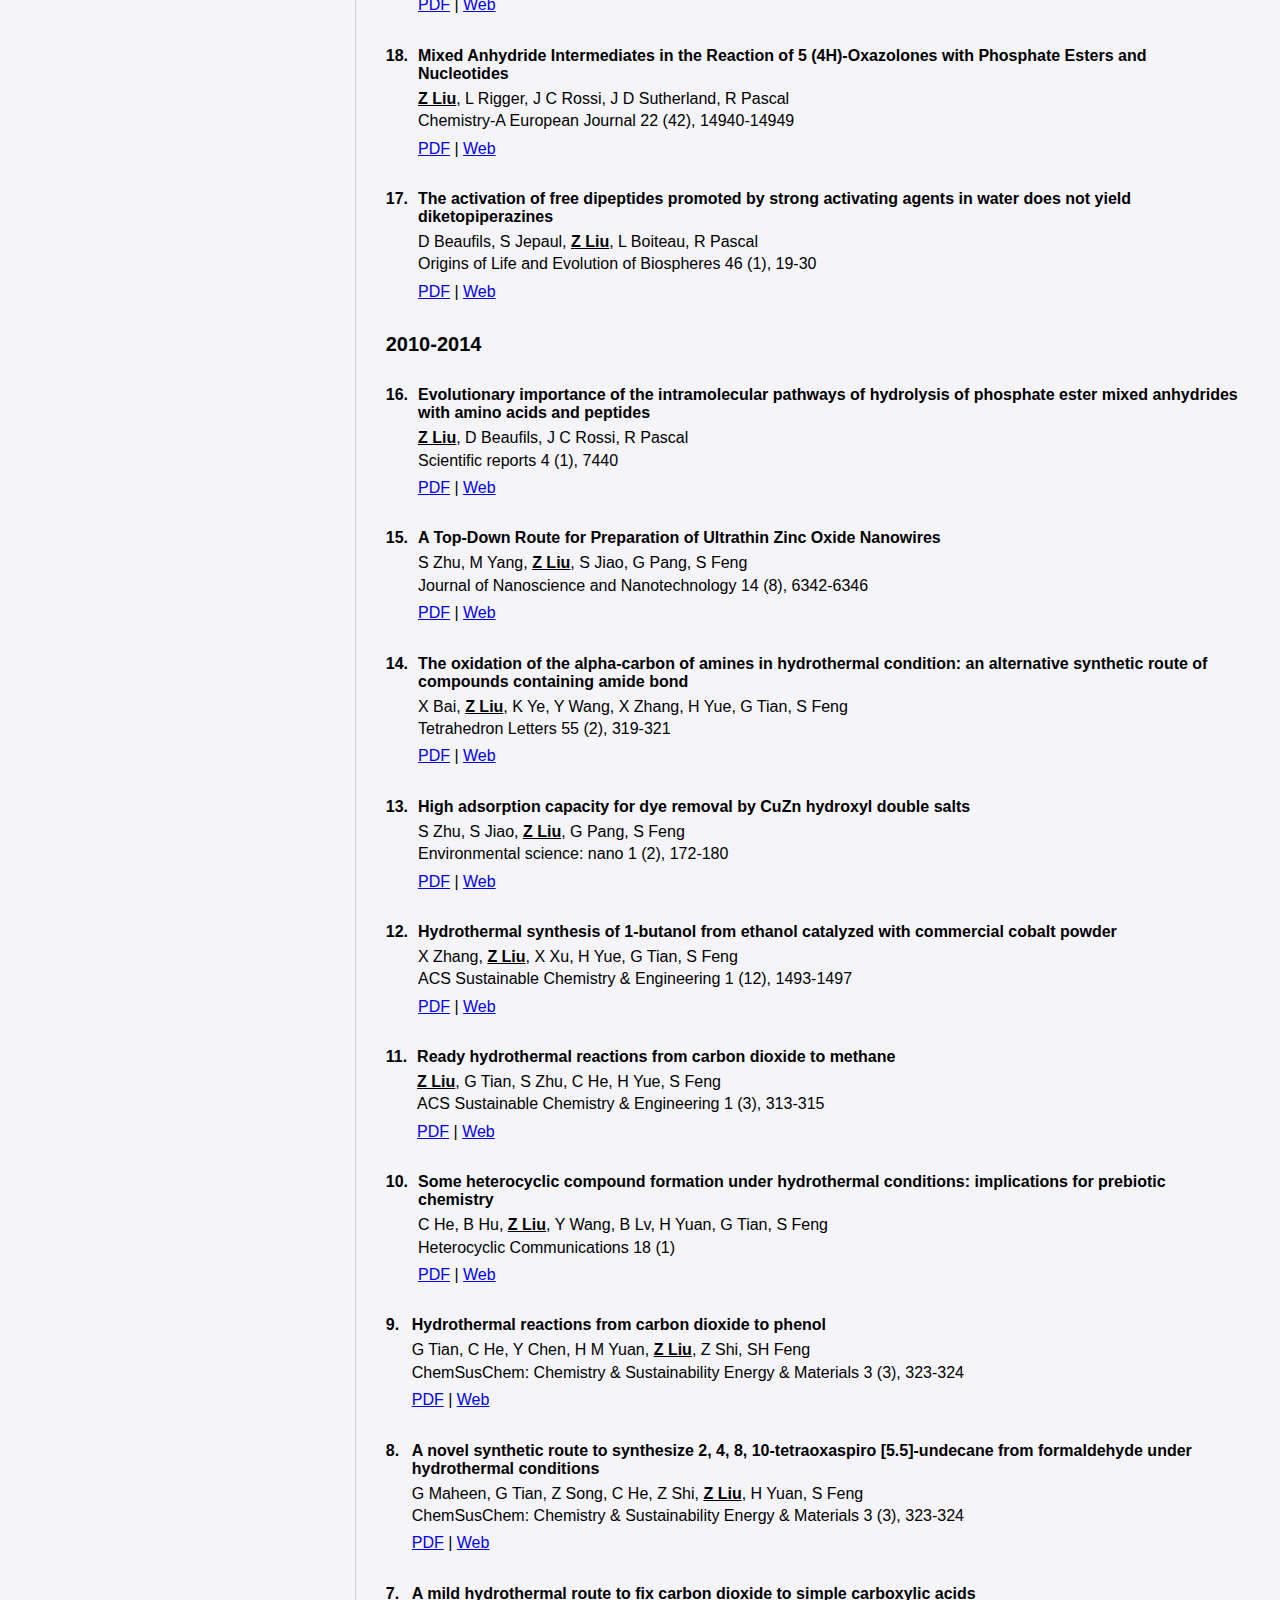
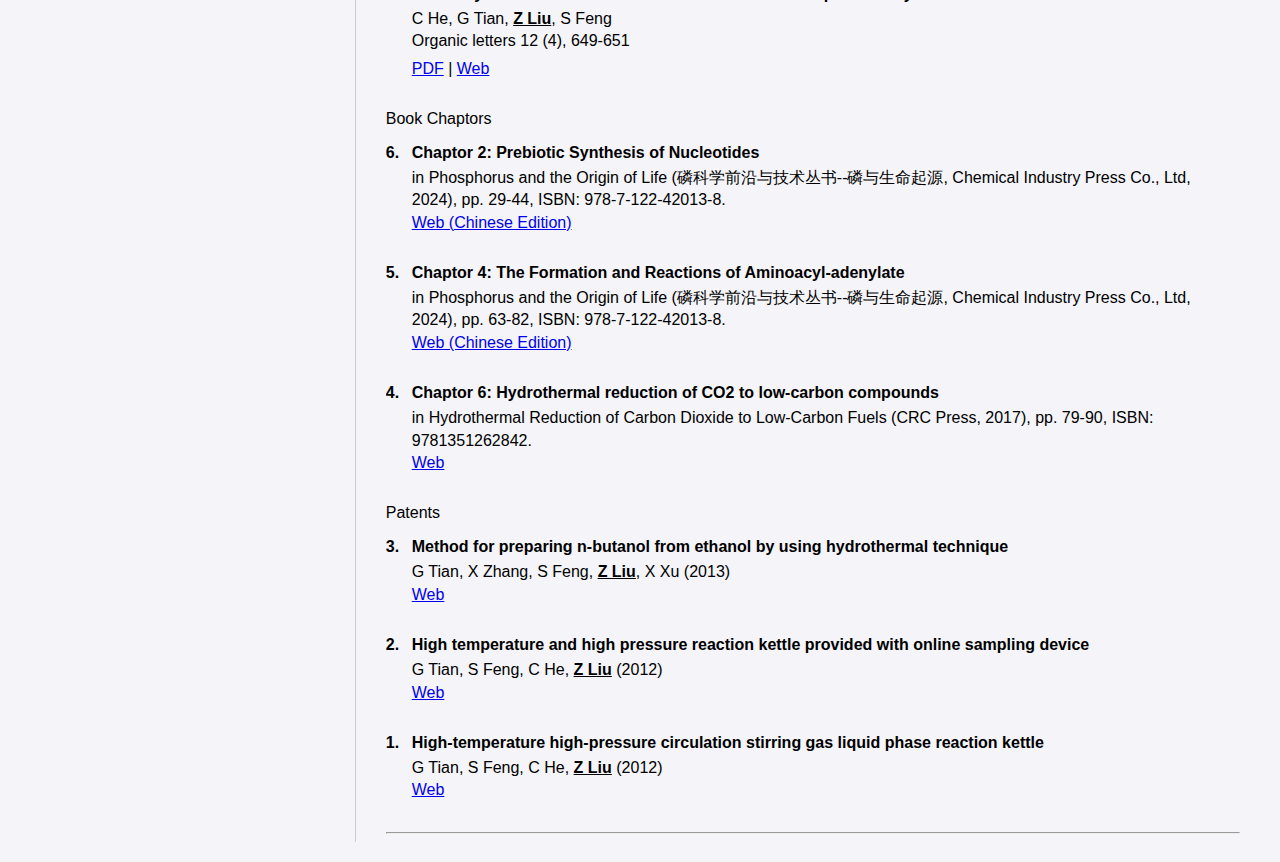
<file: layouts/publications.html>
<!DOCTYPE html>
<html lang="en">
<head>
    <!-- Google tag (gtag.js) -->
    <script async src="https://www.googletagmanager.com/gtag/js?id=G-E661B84JVL"></script>
    <script>
    window.dataLayer = window.dataLayer || [];
    function gtag(){dataLayer.push(arguments);}
    gtag('js', new Date());

    gtag('config', 'G-E661B84JVL');
    </script>
    <div id="head-placeholder"></div>
</head>
<body>
    <div id="header-placeholder"></div>

    <div class="main-wrapper">

        <div class="sidebar">

            <div id="sidebar-placeholder"></div>
            
        </div>  
        
        <div class="content">

            <h2>Publications</h2>
            <div class="subsection-separator collapsed-header" data-year="publications-Articles">Articles</div>
            <div class="publication-group collapsed" id="publications-Articles"> 
                <p>In the following list, publications with corresponding authorship are marked with an asterisk (*); publications with co-first authorship are marked with an double dagger (&Dagger;).
                </p>


                <ul class="aligned-list" id="publication-list">
                    <div class="year-separator collapsed-header" data-year="publications-2025">2025</div>
                    <div class="publication-group collapsed" id="publications-2025">    
                    <li>
                        <span class="list-number"></span>
                        <div class="publication-content">
                            <span class="title">Precipitation kinetics and C isotope fractionation of rhodochrosite at 298.15 K</span>
                            <span class="details">C Z Jiang, <strong><u>Z Liu</u></strong>, N J Tosca
                            <br>Geochimica et Cosmochimica Acta</span>
                            <span class="details">
                                <!-- <a href="/publications/2024 White et al ACS Earth Space Chem.pdf">PDF</a> |  -->
                                <a href="https://www.sciencedirect.com/science/article/pii/S0016703725006738">Web</a>
                            </span>
                        </div>
                    </li>
                    </div>
                    <div class="year-separator collapsed-header" data-year="publications-2020-2024">2020-2024</div>
                    <div class="publication-group collapsed" id="publications-2020-2024">       
                        <li>
                        <span class="list-number"></span>
                        <div class="publication-content">
                            <span class="title">Shedding Light on the Kinetics of the Carboxysulfitic Scenario</span>
                            <span class="details">S B White, P B Rimmer, <strong><u>Z Liu</u></strong>
                            <br>ACS Earth and Space Chemistry 8 (11), 2133-2144, 2024</span>
                            <span class="details">
                                <a href="/publications/2024 White et al ACS Earth Space Chem.pdf">PDF</a> | 
                                <a href="https://pubs.acs.org/doi/full/10.1021/acsearthspacechem.4c00083">Web</a>
                            </span>
                        </div>
                    </li>

                    <li>
                        <span class="list-number"></span>
                        <div class="publication-content">
                            <span class="title">Prebiotic chiral transfer from self-aminoacylating ribozymes may favor either handedness</span>
                            <span class="details">J Kenchel, A Vázquez-Salazar, R Wells, K Brunton, E Janzen, K M Schultz, <strong><u>Z Liu</u></strong>, W Li, E T Parker, J P Dworkin, I A Chen
                            <br>Nature Communications 15 (1), 7980, 2024</span>
                            <span class="details">
                                <a href="/publications/2024 Kenchel et al Nat Commun.pdf">PDF</a> | 
                                <a href="https://www.nature.com/articles/s41467-024-52362-x">Web</a>
                            </span>
                        </div>
                    </li>

                    <li>
                        <span class="list-number"></span>
                        <div class="publication-content">
                            <span class="title">Manganese (II) promotes prebiotically plausible non-enzymatic RNA ligation reactions</span>
                            <span class="details"><strong><u>Z Liu*</u></strong>, C Z Jiang, A D Bond, N J Tosca, J D Sutherland
                            <br>Chemical Communications 60 (51), 6528-6531, 2024</span>
                            <span class="details">
                                <a href="/publications/2024 ChemCommun.pdf">PDF</a> | 
                                <a href="https://pubs.rsc.org/en/content/articlelanding/2024/cc/d4cc01086h">Web</a>
                            </span>
                        </div>
                    </li>     
                    <li>
                        <span class="list-number"></span>
                        <div class="publication-content">
                            <span class="title">Triplet-encoded prebiotic RNA aminoacylation</span>
                            <span class="details">M Su, C Schmitt, <strong><u>Z Liu</u></strong>, S J Roberts, K C Liu, K Roder, A Jäschke, D J Wales, J D Sutherland
                            <br>Journal of the American Chemical Society 145 (29), 15971-15980, 2023</span>
                            <span class="details">
                                <a href="/publications/2023 Su et al JACS.pdf">PDF</a> | 
                                <a href="https://pubs.acs.org/doi/full/10.1021/jacs.3c03931">Web</a>
                            </span>
                        </div>
                    </li>
                    <li>
                        <span class="list-number"></span>
                        <div class="publication-content">
                            <span class="title">Origin of biological homochirality by crystallization of an RNA precursor on a magnetic surface</span>
                            <span class="details">S F Ozturk, <strong><u>Z Liu</u></strong>, J D Sutherland, D D Sasselov
                            <br>Science advances 9 (23), eadg8274</span>
                            <span class="details">
                                <a href="/publications/2023 Ozturk et al Sci Adv.pdf">PDF</a> | 
                                <a href="https://www.science.org/doi/full/10.1126/sciadv.adg8274">Web</a>
                            </span>
                        </div>
                    </li>
                    <li>
                        <span class="list-number"></span>
                        <div class="publication-content">
                            <span class="title">Template-free assembly of functional RNAs by loop-closing ligation</span>
                            <span class="details">LF Wu, <strong><u>Z Liu</u></strong>, SJ Roberts, M Su, JW Szostak, JD Sutherland
                            <br>Journal of the American Chemical Society 144 (30), 13920-13927</span>
                            <span class="details">
                                <a href="/publications/2022 Wu et al JACS.pdf">PDF</a> | 
                                <a href="https://pubs.acs.org/doi/full/10.1021/jacs.2c05601">Web</a>
                            </span>
                        </div>
                    </li>
                    <li>
                        <span class="list-number"></span>
                        <div class="publication-content">
                            <span class="title">Emergent properties as by-products of prebiotic evolution of aminoacylation ribozymes</span>
                            <span class="details">E Janzen, Y Shen, A Vázquez-Salazar, <strong><u>Z Liu</u></strong>, C Blanco, J Kenchel, I A Chen
                            <br>Nature Communications 13 (1), 3631</span>
                            <span class="details">
                                <a href="/publications/2022 Janzen et al Nat Commun">PDF</a> | 
                                <a href="https://www.nature.com/articles/s41467-022-31387-0">Web</a>
                            </span>
                        </div>
                    </li>
                    <li>
                        <span class="list-number"></span>
                        <div class="publication-content">
                            <span class="title">Potentially prebiotic synthesis of aminoacyl-RNA via a bridging phosphoramidate-ester intermediate</span>
                            <span class="details">S J Roberts &Dagger;, <strong><u>Z Liu</u></strong> &Dagger;, J D Sutherland 
                            <br>Journal of the American Chemical Society 144 (9), 4254-4259</span>
                            <span class="details">
                                <a href="/publications/2022 JACS.pdf">PDF</a> | 
                                <a href="https://pubs.acs.org/doi/full/10.1021/jacs.2c00772">Web</a>
                            </span>
                        </div>
                    </li>   
                    <li>
                        <span class="list-number"></span>
                        <div class="publication-content">
                            <span class="title">Prebiotic photochemical coproduction of purine ribo-and deoxyribonucleosides</span>
                            <span class="details">J Xu, N J Green, D A Russell, <strong><u>Z Liu</u></strong>, J D Sutherland 
                            <br>Journal of the American Chemical Society 143 (36), 14482-14486</span>
                            <span class="details">
                                <a href="/publications/2021 Xu et al JACS.pdf">PDF</a> | 
                                <a href="https://pubs.acs.org/doi/full/10.1021/jacs.1c07403">Web</a>
                            </span>
                        </div>
                    </li>
                    <li>
                        <span class="list-number"></span>
                        <div class="publication-content">
                            <span class="title">Interstrand aminoacyl transfer in a tRNA acceptor stem-overhang mimic</span>
                            <span class="details">LF Wu, M Su, <strong><u>Z Liu</u></strong>, S J Bjork, J D Sutherland 
                            <br>Journal of the American Chemical Society 143 (30), 11836-11842</span>
                            <span class="details">
                                <a href="/publications/2021 Wu et al JACS.pdf">PDF</a> | 
                                <a href="https://pubs.acs.org/doi/full/10.1021/jacs.1c05746">Web</a>
                            </span>
                        </div>
                    </li>
                    <li>
                        <span class="list-number"></span>
                        <div class="publication-content">
                            <span class="title">Encapsulation of ribozymes inside model protocells leads to faster evolutionary adaptation</span>
                            <span class="details">Y- C Lai, <strong><u>Z Liu</u></strong>, I A Chen 
                            <br>Journal of the American Chemical Society 143 (30), 11836-11842</span>
                            <span class="details">
                                <a href="/publications/2021 Lai et al PNAS.pdf">PDF</a> | 
                                <a href="https://www.pnas.org/doi/abs/10.1073/pnas.2025054118">Web</a>
                            </span>
                        </div>
                    </li>
                    <li>
                        <span class="list-number"></span>
                        <div class="publication-content">
                            <span class="title">Prebiotic photoredox synthesis from carbon dioxide and sulfite</span>
                            <span class="details"><strong><u>Z Liu</u></strong>, L F Wu, C Kufner, D D Sasselov, W W Fischer, J D Sutherland 
                            <br>Nature Chemistry 13 (11), 1126-1132</span>
                            <span class="details">
                                <a href="/publications/2021 Nat Chem.pdf">PDF</a> | 
                                <a href="https://www.nature.com/articles/s41557-021-00789-w">Web</a>
                            </span>
                        </div>
                    </li>
                    <li>
                        <span class="list-number"></span>
                        <div class="publication-content">
                            <span class="title">pH-Dependent peptide bond formation by the selective coupling of &alpha;-amino acids in water</span>
                            <span class="details">L F Wu, <strong><u>Z Liu</u></strong>, J D Sutherland 
                            <br>Chemical Communications 57 (1), 73-76</span>
                            <span class="details">
                                <a href="/publications/2021 Wu et al ChemCommun.pdf">PDF</a> | 
                                <a href="https://pubs.rsc.org/en/content/articlelanding/2021/cc/d0cc06042a">Web</a>
                            </span>
                        </div>
                    </li>
                    <li>
                        <span class="list-number"></span>
                        <div class="publication-content">
                            <span class="title">Harnessing chemical energy for the activation and joining of prebiotic building blocks</span>
                            <span class="details"><strong><u>Z Liu</u></strong>, L F Wu, J Xu, C Bonfio, D A Russell, J D Sutherland
                            <br>Nature chemistry 12 (11), 1023-1028</span>
                            <span class="details">
                                <a href="/publications/2020 Nat Chem.pdf">PDF</a> | 
                                <a href="https://www.nature.com/articles/s41557-020-00564-3">Web</a>
                            </span>
                        </div>
                    </li>
                    <li>
                        <span class="list-number"></span>
                        <div class="publication-content">
                            <span class="title">Synthesis of Prebiotic Building Blocks by Photochemistry</span>
                            <span class="details"><strong><u>Z Liu*</u></strong>
                            <br>Chemical Research in Chinese Universities 36 (6), 985-991</span>
                            <span class="details">
                                <a href="/publications/2020 CRCU.pdf">PDF</a> | 
                                <a href="https://link.springer.com/article/10.1007/s40242-020-0289-6">Web</a>
                            </span>
                        </div>
                    </li>
                    <li>
                        <span class="list-number"></span>
                        <div class="publication-content">
                            <span class="title">Photoredox chemistry in the synthesis of 2-aminoazoles implicated in prebiotic nucleic acid synthesis</span>
                            <span class="details"><strong><u>Z Liu</u></strong>, L F Wu, A D Bond, J D Sutherland
                            <br>Chemical Communications 56 (88), 13563-13566</span>
                            <span class="details">
                                <a href="/publications/2020 Chem Commun.pdf">PDF</a> | 
                                <a href="https://pubs.rsc.org/en/content/articlelanding/2020/cc/d0cc05752e">Web</a>
                            </span>
                        </div>
                    </li>
                    </div>
                    <div class="year-separator collapsed-header" data-year="publications-2015-2019">2015-2019</div>
                    <div class="publication-group collapsed" id="publications-2015-2019">       
                
                    <li>
                        <span class="list-number"></span>
                        <div class="publication-content">
                            <span class="title">The chemical likelihood of ribonucleotide-&alpha;-amino acid copolymers as players for early stages of evolution</span>
                            <span class="details"><strong><u>Z Liu</u></strong>, G Ajram, J C Rossi, R Pascal
                            <br>Chemical Communications 56 (88), 13563-13566</span>
                            <span class="details">
                                <a href="/publications/2020 Chem Commun.pdf">PDF</a> | 
                                <a href="https://pubs.rsc.org/en/content/articlelanding/2020/cc/d0cc05752e">Web</a>
                            </span>
                        </div>
                    </li>
                    <li>
                        <span class="list-number"></span>
                        <div class="publication-content">
                            <span class="title">Mapping a systematic ribozyme fitness landscape reveals a frustrated evolutionary network for self-aminoacylating RNA</span>
                            <span class="details">A D Pressman, <strong><u>Z Liu</u></strong>, E Janzen, C Blanco, U F Müller, G F Joyce, R Pascal, I A Chen
                            <br>Journal of the American Chemical Society 141 (15), 6213-6223</span>
                            <span class="details">
                                <a href="/publications/2019 Pressman et al JACS.pdf">PDF</a> | 
                                <a href="https://pubs.acs.org/doi/full/10.1021/jacs.8b13298">Web</a>
                            </span>
                        </div>
                    </li>
                    <li>
                        <span class="list-number"></span>
                        <div class="publication-content">
                            <span class="title">How prebiotic chemistry and early life chose phosphate</span>
                            <span class="details"><strong><u>Z Liu</u></strong>, J C Rossi, R Pascal
                            <br>Life 9 (1), 26</span>
                            <span class="details">
                                <a href="/publications/2019 Life-Basel.pdf">PDF</a> | 
                                <a href="https://www.mdpi.com/2075-1729/9/1/26">Web</a>
                            </span>
                        </div>
                    </li>
                    <li>
                        <span class="list-number"></span>
                        <div class="publication-content">
                            <span class="title">Tuning the reactivity of nitriles using Cu (II) catalysis-potentially prebiotic activation of nucleotides</span>
                            <span class="details"><strong><u>Z Liu</u></strong>, A Mariani, L Wu, D Ritson, A Folli, D Murphy, J D Sutherland
                            <br>Chemical science 9 (35), 7053-7057</span>
                            <span class="details">
                                <a href="/publications/2018 Chem Sci.pdf">PDF</a> | 
                                <a href="https://pubs.rsc.org/en/content/articlelanding/2018/sc/c8sc02513d">Web</a>
                            </span>
                        </div>
                    </li>
                    <li>
                        <span class="list-number"></span>
                        <div class="publication-content">
                            <span class="title">5 (4H)-Oxazolones as effective aminoacylation reagents for the 3&prime;-terminus of RNA</span>
                            <span class="details"><strong><u>Z Liu</u></strong>, C Hanson, G Ajram, L Boiteau, J C Rossi, G Danger, R Pascal
                            <br>Synlett 28 (01), 73-77</span>
                            <span class="details">
                                <a href="/publications/2017 Synlett.pdf">PDF</a> | 
                                <a href="https://www.thieme-connect.com/products/ejournals/abstract/10.1055/s-0036-1588647">Web</a>
                            </span>
                        </div>
                    </li>
                    <li>
                        <span class="list-number"></span>
                        <div class="publication-content">
                            <span class="title">Mixed Anhydride Intermediates in the Reaction of 5 (4H)-Oxazolones with Phosphate Esters and Nucleotides</span>
                            <span class="details"><strong><u>Z Liu</u></strong>, L Rigger, J C Rossi, J D Sutherland, R Pascal
                            <br>Chemistry-A European Journal 22 (42), 14940-14949</span>
                            <span class="details">
                                <a href="/publications/2016 Chem Eur J.pdf">PDF</a> | 
                                <a href="https://chemistry-europe.onlinelibrary.wiley.com/doi/full/10.1002/chem.201602697">Web</a>
                            </span>
                        </div>
                    </li>
                    <li>
                        <span class="list-number"></span>
                        <div class="publication-content">
                            <span class="title">The activation of free dipeptides promoted by strong activating agents in water does not yield diketopiperazines</span>
                            <span class="details">D Beaufils, S Jepaul, <strong><u>Z Liu</u></strong>, L Boiteau, R Pascal
                            <br>Origins of Life and Evolution of Biospheres 46 (1), 19-30</span>
                            <span class="details">
                                <a href="/publications/2016 Deaufils et al.pdf">PDF</a> | 
                                <a href="https://link.springer.com/article/10.1007/s11084-015-9455-0">Web</a>
                            </span>
                        </div>
                    </li>
                    </div>
                    <div class="year-separator collapsed-header" data-year="publications-2010-2014">2010-2014</div>
                    <div class="publication-group collapsed" id="publications-2010-2014">       
                    
                    <li>
                        <span class="list-number"></span>
                        <div class="publication-content">
                            <span class="title">Evolutionary importance of the intramolecular pathways of hydrolysis of phosphate ester mixed anhydrides with amino acids and peptides</span>
                            <span class="details"><strong><u>Z Liu</u></strong>, D Beaufils, J C Rossi, R Pascal
                            <br>Scientific reports 4 (1), 7440</span>
                            <span class="details">
                                <a href="/publications/2014 Sci Rep.pdf">PDF</a> | 
                                <a href="https://www.nature.com/articles/srep07440">Web</a>
                            </span>
                        </div>
                    </li>
                    <li>
                        <span class="list-number"></span>
                        <div class="publication-content">
                            <span class="title">A Top-Down Route for Preparation of Ultrathin Zinc Oxide Nanowires</span>
                            <span class="details">S Zhu, M Yang, <strong><u>Z Liu</u></strong>, S Jiao, G Pang, S Feng
                            <br>Journal of Nanoscience and Nanotechnology 14 (8), 6342-6346</span>
                            <span class="details">
                                <a href="/publications/2014 Zhu et al JNN.pdf">PDF</a> | 
                                <a href="https://www.ingentaconnect.com/contentone/asp/jnn/2014/00000014/00000008/art00141">Web</a>
                            </span>
                        </div>
                    </li>
                    <li>
                        <span class="list-number"></span>
                        <div class="publication-content">
                            <span class="title">The oxidation of the alpha-carbon of amines in hydrothermal condition: an alternative synthetic route of compounds containing amide bond</span>
                            <span class="details">X Bai, <strong><u>Z Liu</u></strong>, K Ye, Y Wang, X Zhang, H Yue, G Tian, S Feng
                            <br>Tetrahedron Letters 55 (2), 319-321</span>
                            <span class="details">
                                <a href="/publications/2014 Bai et al.pdf">PDF</a> | 
                                <a href="https://www.sciencedirect.com/science/article/abs/pii/S0040403913019412">Web</a>
                            </span>
                        </div>
                    </li>
                    <li>
                        <span class="list-number"></span>
                        <div class="publication-content">
                            <span class="title">High adsorption capacity for dye removal by CuZn hydroxyl double salts</span>
                            <span class="details">S Zhu, S Jiao, <strong><u>Z Liu</u></strong>, G Pang, S Feng
                            <br>Environmental science: nano 1 (2), 172-180</span>
                            <span class="details">
                                <a href="/publications/2014 Zhu et al  Environ Sci Nano.pdf">PDF</a> | 
                                <a href="https://pubs.rsc.org/en/content/articlelanding/2014/en/c3en00078h">Web</a>
                            </span>
                        </div>
                    </li>
                    <li>
                        <span class="list-number"></span>
                        <div class="publication-content">
                            <span class="title">Hydrothermal synthesis of 1-butanol from ethanol catalyzed with commercial cobalt powder</span>
                            <span class="details">X Zhang, <strong><u>Z Liu</u></strong>, X Xu, H Yue, G Tian, S Feng
                            <br>ACS Sustainable Chemistry & Engineering 1 (12), 1493-1497</span>
                            <span class="details">
                                <a href="/publications/2013 Zhang et al.pdf">PDF</a> | 
                                <a href="https://pubs.acs.org/doi/abs/10.1021/sc400245s">Web</a>
                            </span>
                        </div>
                    </li>
                    <li>
                        <span class="list-number"></span>
                        <div class="publication-content">
                            <span class="title">Ready hydrothermal reactions from carbon dioxide to methane</span>
                            <span class="details"><strong><u>Z Liu</u></strong>, G Tian, S Zhu, C He, H Yue, S Feng
                            <br>ACS Sustainable Chemistry & Engineering 1 (3), 313-315</span>
                            <span class="details">
                                <a href="/publications/2013 ACS Sus.pdf">PDF</a> | 
                                <a href="https://pubs.acs.org/doi/abs/10.1021/sc3001146">Web</a>
                            </span>
                        </div>
                    </li>
                    <li>
                        <span class="list-number"></span>
                        <div class="publication-content">
                            <span class="title">Some heterocyclic compound formation under hydrothermal conditions: implications for prebiotic chemistry</span>
                            <span class="details">C He, B Hu, <strong><u>Z Liu</u></strong>, Y Wang, B Lv, H Yuan, G Tian, S Feng
                            <br>Heterocyclic Communications 18 (1)</span>
                            <span class="details">
                                <a href="/publications/2012 He et al.pdf">PDF</a> | 
                                <a href="https://www.degruyterbrill.com/document/doi/10.1515/hc-2011-0054/html?srsltid=AfmBOooTb-30INYATB8ZGsG4I73YgHSgb48scUZnypAt114LfNTqkVHA">Web</a>
                            </span>
                        </div>
                    </li>
                    <li>
                        <span class="list-number"></span>
                        <div class="publication-content">
                            <span class="title">Hydrothermal reactions from carbon dioxide to phenol</span>
                            <span class="details">G Tian, C He, Y Chen, H M Yuan, <strong><u>Z Liu</u></strong>, Z Shi, SH Feng 
                            <br>ChemSusChem: Chemistry & Sustainability Energy & Materials 3 (3), 323-324</span>
                            <span class="details">
                                <a href="/publications/2010 Tian et al.pdf">PDF</a> | 
                                <a href="https://chemistry-europe.onlinelibrary.wiley.com/doi/abs/10.1002/cssc.200900274">Web</a>
                            </span>
                        </div>
                    </li>
                    
                    <li>
                        <span class="list-number"></span>
                        <div class="publication-content">
                            <span class="title">A novel synthetic route to synthesize 2, 4, 8, 10-tetraoxaspiro [5.5]-undecane from formaldehyde under hydrothermal conditions</span>
                            <span class="details">G Maheen, G Tian, Z Song, C He, Z Shi, <strong><u>Z Liu</u></strong>, H Yuan, S Feng 
                            <br>ChemSusChem: Chemistry & Sustainability Energy & Materials 3 (3), 323-324</span>
                            <span class="details">
                                <a href="/publications/2010 Gull et al.pdf">PDF</a> | 
                                <a href="https://onlinelibrary.wiley.com/doi/abs/10.1002/jhet.348">Web</a>
                            </span>
                        </div>
                    </li>
                    
                    <li>
                        <span class="list-number"></span>
                        <div class="publication-content">
                            <span class="title">A mild hydrothermal route to fix carbon dioxide to simple carboxylic acids</span>
                            <span class="details">C He, G Tian, <strong><u>Z Liu</u></strong>, S Feng 
                            <br>Organic letters 12 (4), 649-651</span>
                            <span class="details">
                                <a href="/publications/2010 He et al.pdf">PDF</a> | 
                                <a href="https://pubs.acs.org/doi/abs/10.1021/ol9025414">Web</a>
                            </span>
                        </div>
                    </li>
                    </div>


                </ul>
            </div>
            <div class="subsection-separator collapsed-header" data-year="publications-Book Chaptors">Book Chaptors</div>
            <div class="publication-group collapsed" id="publications-Book Chaptors"> 
                <ul class="aligned-list" id="book-chaptors-list">
                    <li>
                        <span class="list-number"></span>
                        <div class="publication-content">
                            <span class="title">Chaptor 2: Prebiotic Synthesis of Nucleotides </span>
                            <span class="details">in Phosphorus and the Origin of Life (磷科学前沿与技术丛书--磷与生命起源, Chemical Industry Press Co., Ltd, 2024), pp. 29-44, ISBN: 978-7-122-42013-8.
                            
                            <span class="details">
                                <!-- <a href="/publications/2024 White et al ACS Earth Space Chem.pdf">PDF</a> |  -->
                                <a href="http://cip.com.cn/Book/Index/78979">Web (Chinese Edition)</a>
                            </span>
                        </div>
                    </li>
                    <li>
                        <span class="list-number"></span>
                        <div class="publication-content">
                            <span class="title">Chaptor 4: The Formation and Reactions of Aminoacyl-adenylate </span>
                            <span class="details">in Phosphorus and the Origin of Life (磷科学前沿与技术丛书--磷与生命起源, Chemical Industry Press Co., Ltd, 2024), pp. 63-82, ISBN: 978-7-122-42013-8.
                            
                            <span class="details">
                                <!-- <a href="/publications/2024 White et al ACS Earth Space Chem.pdf">PDF</a> |  -->
                                <a href="http://cip.com.cn/Book/Index/78979">Web (Chinese Edition)</a>
                            </span>
                        </div>
                    </li>
                    <li>
                        <span class="list-number"></span>
                        <div class="publication-content">
                            <span class="title">Chaptor 6: Hydrothermal reduction of CO2 to low-carbon compounds </span>
                            <span class="details">in Hydrothermal Reduction of Carbon Dioxide to Low-Carbon Fuels (CRC Press, 2017), pp. 79-90, ISBN: 9781351262842.
                            
                            <span class="details">
                                <!-- <a href="/publications/2024 White et al ACS Earth Space Chem.pdf">PDF</a> |  -->
                                <a href="https://doi.org/10.1201/9781351262842">Web</a>
                            </span>
                        </div>
                    </li>
                </ul>
            </div>
            <div class="subsection-separator collapsed-header" data-year="publications-Patents">Patents</div>
            <div class="publication-group collapsed" id="publications-Patents"> 
                <ul class="aligned-list" id="patents-list">
                    <li>
                        <span class="list-number"></span>
                        <div class="publication-content">
                            <span class="title">Method for preparing n-butanol from ethanol by using hydrothermal technique</span>
                            <span class="details">G Tian, X Zhang, S Feng, <strong><u>Z Liu</u></strong>, X Xu (2013)
                            <span class="details">
                                <!-- <a href="/publications/2024 White et al ACS Earth Space Chem.pdf">PDF</a> |  -->
                                <a href="https://patents.google.com/patent/CN103193593A/en">Web</a>
                            </span>
                        </div>
                    </li>
                    <li>
                        <span class="list-number"></span>
                        <div class="publication-content">
                            <span class="title">High temperature and high pressure reaction kettle provided with online sampling device</span>
                            <span class="details">G Tian, S Feng, C He, <strong><u>Z Liu</u></strong> (2012)
                            <span class="details">
                                <!-- <a href="/publications/2024 White et al ACS Earth Space Chem.pdf">PDF</a> |  -->
                                <a href="https://patents.google.com/patent/CN102773042A/en?oq=CN102773042A">Web</a>
                            </span>
                        </div>
                    </li>
                    <li>
                        <span class="list-number"></span>
                        <div class="publication-content">
                            <span class="title">High-temperature high-pressure circulation stirring gas liquid phase reaction kettle</span>
                            <span class="details">G Tian, S Feng, C He, <strong><u>Z Liu</u></strong> (2012)
                            <span class="details">
                                <!-- <a href="/publications/2024 White et al ACS Earth Space Chem.pdf">PDF</a> |  -->
                                <a href="https://patents.google.com/patent/CN102764625A/en?oq=CN102764625A">Web</a>
                            </span>
                        </div>
                    </li>
                </ul>
            </div>
            <hr>
            <div id="footnote-placeholder"></div>
        </div>
        
    </div>
<script src="/layouts/loader.js"></script> 
</body>
</html>
</file>
<file: styles.css>
body {
    font-family: Arial, sans-serif;
    margin: 0;
    padding: 0;
    background-color: #f4f4f9;
}
header {
    background-color: #333;
    color: white;
    padding: 20px;
    text-align: center;
}
.main-wrapper {
    display: flex; /* Activate Flexbox */
    max-width: 1200px;
    margin: 20px auto;
    padding: 0 20px;
}
.sidebar {
    flex: 1; /* Takes up 1 part of space (e.g., 25%) */
    padding-right: 30px;
    border-right: 1px solid #ccc;
}
.content {
    flex: 3; /* Takes up 3 parts of space (e.g., 75%) */
    padding-left: 30px;
}
/* Style for navigation list */
.sidebar ul {
    list-style: none;
    padding: 0;
}
.sidebar ul li a {
    text-decoration: none;
    color: #007bff;
    display: block;
    padding: 5px 0;
}
/* Responsive design for smaller screens */
@media (max-width: 768px) {
    .main-wrapper {
        flex-direction: column; /* Stack columns vertically on mobile */
    }
    .sidebar {
        border-right: none;
        border-bottom: 1px solid #ccc;
        padding-bottom: 20px;
        padding-right: 0;
    }
    .content {
        padding-left: 0;
        padding-top: 20px;
    }
}
</file>
